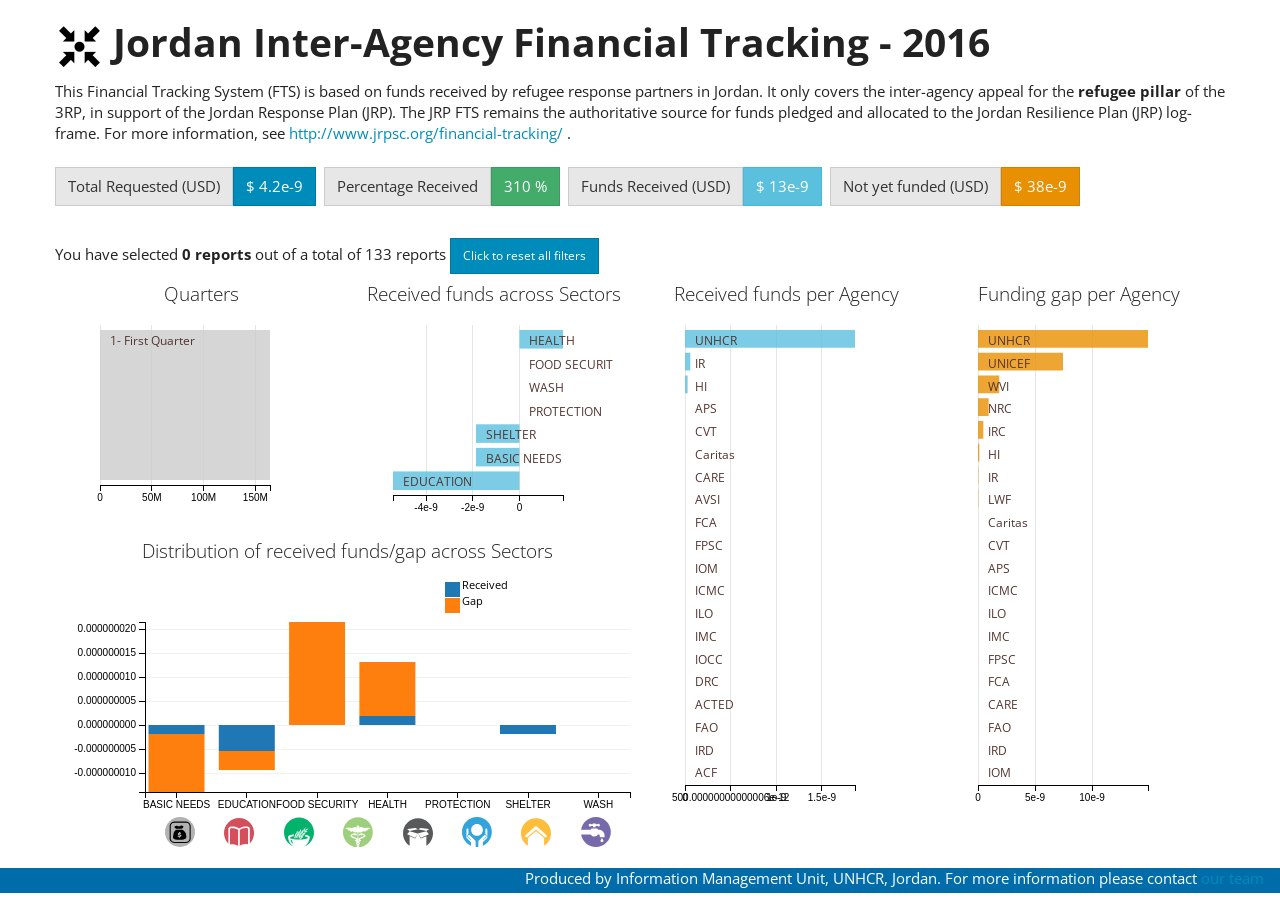
<file: index.html>
<!DOCTYPE html>
<html lang='en'>
<head>
<meta charset='utf-8'>
<meta content='width=device-width, initial-scale=1.0, minimum-scale=1.0, maximum-scale=1.0' name='viewport'>
<meta property="og:title" content="RRP6 FINANCIAL TRACKING -JORDAN - 2016"/>
<meta property="og:type" content="article"/>
<meta property="og:site_name" content="RRP6 FINANCIAL TRACKING -JORDAN - 2016"/>
<meta property="og:description" content="RRP6 FINANCIAL TRACKING -JORDAN - 2016"/>
    <title>Jordan Inter-Agency Financial Tracking - 2016 </title>
    <meta name="viewport" content="width=device-width, initial-scale=1.0">
    <!-- Bootstrap -->
    <link rel="stylesheet" href="css/bootstrap.min.css" media="screen">


    <link rel="stylesheet" href="css/bootswatch.min.css">
    <link rel="stylesheet" href="css/font-humanitarian.css">

    <link rel="stylesheet" type="text/css" href="css/dc.css"/>

    <link rel="stylesheet" type="text/css" href="css/dashboard.css"/>
    <!---->
    <!-- Add IntroJs styles and JS -->
    <link rel="stylesheet" type="text/css" href="css/introjs.min.css" >
    <script type="text/javascript" src="js/intro.min.js"></script>
    <script src="js/jquery.js"></script>
    <!-- map the data to the GeoJSON object -->
    <script src="js/data-jo.js"></script>
    <link href="http://www.unhcr.org/favicon.ico" rel="icon" type="image/x-icon">
    <!-- hide and display Disclaimer -->
    <script>
        function show(shown, hidden) {
          document.getElementById(shown).style.display='block';
          document.getElementById(hidden).style.display='none';
          return false;
        }
    </script>
  </head>

  <body>
    <div class ="col-sm-4 col-md-offset4" id="loading">
        <small>This webpage does not work on IE8 or older... Upgrade your browser if needed</a></a></small>
    </div>
    <div class="container" id="dashboard">
	
        <div class="socialmedia" data-step="13" data-intro="Share!!" data-position="left">
            <table>
              <tbody><tr>
                <!--<td valign="middle"><a href="fts2014.html" target="_blank">Financial Tracking 2016</a></td> -->
            </tr>
            </tbody></table>
        </div>
        <div class="row" >
             <h1>
               <a href="http://data.unhcr.org/jordan"><img src="images/coordination.png" style="height: 48px; width: 48px"></a>
               <strong>Jordan Inter-Agency Financial Tracking - 2016</strong>
            </h1>
                This Financial Tracking System (FTS) is based on funds received by refugee response partners in Jordan. It only covers the inter-agency appeal for the <b>refugee pillar</b> of the 3RP, in support of the Jordan Response Plan (JRP). The JRP FTS remains the authoritative source for funds pledged and allocated to the Jordan Resilience Plan (JRP) log-frame.
                For more information, see <a href="http://www.jrpsc.org/financial-tracking/" target="_blank">  http://www.jrpsc.org/financial-tracking/ </a>.

            <h2>
            <a class="btn btn-default">Total Requested (USD) <a  class="btn btn-primary">$ <span id="totalrequired" class="number-display"></span></a></a>
            <a class="btn btn-default">Percentage Received <a  class="btn btn btn-success"><span id="totalPreceived" class="number-display"> </span> %</a></a>			
            <a class="btn btn-default">Funds Received (USD) <a  class="btn btn-info">$ <span id="totalreceived" class="number-display"></span></a></a>
            <a class="btn btn-default">Not yet funded (USD) <a  class="btn btn-warning">$ <span id="totalgap" class="number-display"></span></a></a>
           <!--
           <a class="btn btn-default">Gap <a  class="btn btn-danger">% <span id="totalpercentage" class="number-display"></span></a></a>
           -->
            </h2>
            <br>
            <div id="count-info" >
                 You have selected <strong><span class="filter-count "></span> reports</strong> out of a total of <span class="total-count "></span> reports
                 <a class="btn btn-primary btn-sm" href="javascript:dc.filterAll();quarter_chart.filter('0- Overall');dc.redrawAll();">Click to reset all filters</a>
            </div>

       </div>
       <div class="row">
            <div class="col-md-6">
              <div class="row">

                <div class="col-xs-6" data-step="1" data-intro="Click on this pie chart to filter by sector." data-position='right'>

                <div id="quarter"> <center> <h4>Quarters</h4> </center></div>
                </div>
                <div id="sector" class="col-xs-6" data-step="1" data-intro="Click on this pie chart to filter by sector." data-position='right'>
                  <center> <h4>Received funds across Sectors</h4> </center>
                </div>
              </div>
              <div class="row">
                <div id="gapReceived" class="col-xs-12" data-step="1" data-intro="Click on this pie chart to filter by sector." data-position='right'>
                  <center> <h4>Distribution of received funds/gap across Sectors</h4> </center>
                </div>
              </div>

              <div class="row">
                <center>
                   <table width=100% cellspacing=1 cellpadding=1>
                        <tr>
                            <td width=110px>&nbsp;</td>
                            <td></td>
                            <td><img src="images/cash.svg" alt="Cash" height="30px" width="30px"></td>
                            <td><img src="images/education.svg" alt="Education" height="30px" width="30px"></td>
                            <td><img src="images/foodsecurity.svg" alt="Food Security" height="30px" width="30px"></td>
                            <td><img src="images/health.svg" alt="Health" height="30px" width="30px"></td>
                            <td><img src="images/nfi.svg" alt="Health" height="30px" width="30px"></td>							
                            <td><img src="images/protection.svg" alt="Protection" height="30px" width="30px"></td>
                            <td><img src="images/shelter.svg" alt="Shelter" height="30px" width="30px"></td>
                            <td><img src="images/wash.svg" alt="WASH" height="30px" width="30px"></td>
                            <td></td>
                        </tr>
                    </table>
                </center> 
                <br>
              </div>

            </div>
            <div class="col-md-6">
              <div class="row">
                <div id="partner" class="col-xs-6" data-step="1" data-intro="Click on this pie chart to filter by sector." data-position='right'>
                  <center> <h4>Received funds per Agency</h4> </center>
                </div>
                <div id="partnergap" class="col-xs-6" data-step="1" data-intro="Click on this pie chart to filter by sector." data-position='right'>
                  <center> <h4>Funding gap per Agency</h4> </center>
                </div>
              </div>
            </div>
       </div>
    </div>
     <div width="100%" style="background:#006CA9; height:25px" align=right>
        <span  class="demoTableRow"><font color="#FFFFFF">
            Produced by Information Management Unit, UNHCR, Jordan. For more information please contact <a href="http://data.unhcr.org/jordan/team.html" target="_blank" >our team</a> </font>
         </span> &nbsp;&nbsp;&nbsp;
    </div>

    <script type="text/javascript" src="js/d3_002.js"></script>
    <script type="text/javascript" src="js/crossfilter.js"></script>
    <script type="text/javascript" src="js/dc.js"></script>
    <script type="text/javascript" src="js/d3.tip.min.js"></script>
    <script type="text/javascript" src="js/d3num.js"></script>	
    <script>

        $('#dashboard').hide();
      //  var gap_chart = dc.pieChart("#gap");
        var sector_chart = dc.rowChart("#sector");
        var quarter_chart = dc.rowChart("#quarter");
        var partner_chart = dc.rowChart("#partner");
        var partnergap_chart = dc.rowChart("#partnergap");
        var gapReceived_chart = dc.barChart("#gapReceived");
		var tot = 8757315;

        d3.csv("data/ftsnew.csv", function(csv_data){
            var numberFormat = d3.format(".3s");
            var cf = crossfilter(csv_data);
			var all = cf.groupAll();
            // Implement bookmarking chart filters status --> Thanks to https://github.com/franckalbinet
            // Serializing filters values in URL
            function getFiltersValues() {
                var filters = [
                //    { name: 'gap', value: gap_chart.filters()},
                    { name: 'sector', value: sector_chart.filters()},
                    { name: 'quarter', value: quarter_chart.filters()},
                    { name: 'partner', value: partner_chart.filters()},
                    { name: 'partnergap', value: partnergap_chart.filters()}
                    ];

                var recursiveEncoded = $.param( filters );
                location.hash = recursiveEncoded;
            }
            // Init chart filters
            function initFilters() {
                // Get hash values
                var parseHash = /^#sector=([A-Za-z0-9,_\-\/\s]*)&status=([A-Za-z0-9,_\-\/\s]*)&org=([A-Za-z0-9,_\-\/\s]*)&map=([A-Za-z0-9,_\-\/\s]*)$/;
                var parsed = parseHash.exec(decodeURIComponent(location.hash));
                function filter(chart, rank) {  // for instance chart = sector_chart and rank in URL hash = 1
                    // sector chart
                    if (parsed[rank] == "") {
                        chart.filter(null);
                    }
                    else {
                        var filterValues = parsed[rank].split(",");
                        for (var i = 0; i < filterValues.length; i++ ) {
                            chart.filter(filterValues[i]);
                        }
                    }
                }
                if (parsed) {
                    filter(sector_chart, 1);
                    filter(quarter_chart, 2);
                    filter(partner_chart, 3);
                    filter(partnergap_chart, 4);
                //    filter(gap_chart, 5);

                }
            }

		
			
            // tooltips for row chart
            var rowTip = d3.tip()
                  .attr('class', 'd3-tip')
                  .offset([-10, 0])
                  .html(function (d) { return "<span style='color: #f0027f'>" +  d.key + "</span> : "  + numberFormat(d.value) + " USD"; });

            // tooltips for pie chart
            var pieTip = d3.tip()
                  .attr('class', 'd3-tip')
                  .offset([-10, 0])
                  .html(function (d) { return "<span style='color: #f0027f'>" +  d.data.key + "</span> : "  + numberFormat(d.value) + " USD"; });

            // tooltips for bar chart
            var barTip = d3.tip()
                  .attr('class', 'd3-tip')
                  .offset([-10, 0])
                  .html(function (d) { return "<span style='color: #f0027f'>" + d.data.key + "</span> : " + numberFormat(d.y) + " USD";});


            cf.quarter = cf.dimension(function(d) { return d.Quarter; });
            var quarterByTotal = cf.quarter.group().reduceSum(function (d) { return d.Receive; });
            var quarter = cf.quarter.group();
            quarter_chart.width(250).height(200)
                .dimension(cf.quarter)
                .group(quarterByTotal)
                .elasticX(true)
                .on("filtered", getFiltersValues)
                //.data(function(group) { return group.top(5); })
                .colors(['#5bc0de'])
                .colorDomain([0,0])
                .colorAccessor(function(d, i){return 1;})
/*				.ordering(function(d) {
					if(d.key == "0- Yearly") return 0;
					else if(d.key == "1- First Quarter") return 1;
					else if(d.key == "2- Second Quarter") return 2;
					else if(d.key == "3- Third Quarter") return 3;
					else if(d.key == "4- Fourth Quarter") return 4;
					})*/
                .xAxis().ticks(4).tickFormat(d3.format("s"));
			
				
				quarter_chart.renderlet(function(chart) {
				

				
				  chart.selectAll('rect').on("click", function(d) {
			  
					if (d.key == "1- First Quarter")
					{
					quarter_chart.filterAll();
					quarter_chart.filter("1- First Quarter");
					dc.redrawAll();					
					dc.renderAll();
					}
					else if (d.key == "0- Overall")
					{
					quarter_chart.filterAll();					
					quarter_chart.filter("0- Overall");
					dc.redrawAll();										
					dc.renderAll();
					}					
					else if (d.key == "2- Second Quarter")
					{
					quarter_chart.filterAll();					
					quarter_chart.filter("2- Second Quarter");
					dc.redrawAll();										
					dc.renderAll();
					}
					else if (d.key == "3- Third Quarter")
					{
					quarter_chart.filterAll();					
					quarter_chart.filter("3- Third Quarter");
					dc.redrawAll();										
					dc.renderAll();
					}
					else if (d.key == "4- Fourth Quarter")
					{
					quarter_chart.filterAll();					
					quarter_chart.filter("4- Fourth Quarter");
					dc.redrawAll();										
					dc.renderAll();
					}			
					
						d3.selectAll("g.row").call(rowTip);
						d3.selectAll("g.row").on('mouseover', rowTip.show).on('mouseout', rowTip.hide);
						var stackChart = 'div#gapReceived.dc-chart rect';
						d3.selectAll(stackChart).call(barTip);
						d3.selectAll(stackChart).on('mouseover', barTip.show).on('mouseout', barTip.hide);						
					
				  });
				  	chart.selectAll('text').on("click", function(d) {
					if (d.key == "0- Overall")
					{
					quarter_chart.filterAll();					
					quarter_chart.filter("0- Overall");
					dc.redrawAll();										
					dc.renderAll();
					}						
					else if (d.key == "1- First Quarter")
					{
					quarter_chart.filterAll();
					quarter_chart.filter("1- First Quarter");
					dc.redrawAll();										
					dc.renderAll();
					}
					else if (d.key == "2- Second Quarter")
					{
					quarter_chart.filterAll();					
					quarter_chart.filter("2- Second Quarter");
					dc.redrawAll();										
					dc.renderAll();
					}
					else if (d.key == "3- Third Quarter")
					{
					quarter_chart.filterAll();					
					quarter_chart.filter("3- Third Quarter");
					dc.redrawAll();										
					dc.renderAll();
					}
					else if (d.key == "4- Fourth Quarter")
					{
					quarter_chart.filterAll();					
					quarter_chart.filter("4- Fourth Quarter");
					dc.redrawAll();										
					dc.renderAll();
					}	
						d3.selectAll("g.row").call(rowTip);
						d3.selectAll("g.row").on('mouseover', rowTip.show).on('mouseout', rowTip.hide);
						var stackChart = 'div#gapReceived.dc-chart rect';
						d3.selectAll(stackChart).call(barTip);
						d3.selectAll(stackChart).on('mouseover', barTip.show).on('mouseout', barTip.hide);                                    
					
				  });
				});				


            cf.sector = cf.dimension(function(d) { return d.Sector; });
            var sectorByTotal = cf.sector.group().reduceSum(function (d) { return d.Receive; });
            var sector = cf.sector.group();
            sector_chart.width(250).height(210)
                .dimension(cf.sector)
                .group(sectorByTotal)
                .elasticX(true)
                .on("filtered", getFiltersValues)
                .data(function(group) { return group.top(10); })
                .colors(['#5bc0de'])
                .colorDomain([0,0])
                .colorAccessor(function(d, i){return 1;})
                .xAxis().ticks(4).tickFormat(d3.format("s"));

			

				


            cf.partner = cf.dimension(function(d) { return d.Partner; });
            var partnerByTotal = cf.partner.group().reduceSum(function (d) { return d.Receive; });
            var partner = cf.partner.group();
            partner_chart.width(250).height(500)
                .dimension(cf.partner)
                .group(partnerByTotal)
                .elasticX(true)
                .on("filtered", getFiltersValues)
                .data(function(group) { return group.top(20); })
                .colors(['#5bc0de'])
                .colorDomain([0,0])
                .colorAccessor(function(d, i){return 1;})
                .xAxis().ticks(4).tickFormat(d3.format("s"));

            cf.partnergap = cf.dimension(function(d) { return d.Partner; });
            var partnergapByTotal = cf.partnergap.group().reduceSum(function (d) { return (d.Required - d.NewReceived); });
            var partnergap = cf.partnergap.group();
            partnergap_chart.width(250).height(500)
                .dimension(cf.partnergap)
                .group(partnergapByTotal)
                .elasticX(true)
                .on("filtered", getFiltersValues)
                .data(function(group) { return group.top(20); })
                .colors(['#e99002'])
                .colorDomain([0,0])
                .colorAccessor(function(d, i){return 1;})
                .xAxis().ticks(4).tickFormat(d3.format("s"));


            cf.sectorGroup = cf.dimension(function(d) { return d.Sector; });
            cf.gapReceived = cf.dimension(function(d) { return d.Receive; });
            var gapByTotal = cf.sectorGroup.group().reduceSum(function (d) { return (d.Required - d.NewReceived); });
            var receiveByTotal = cf.sectorGroup.group().reduceSum(function (d) { return d.NewReceived; });
            var sectors = ["CASH","EDUCATION","FOOD SECURITY","HEALTH","NFI","PROTECTION","SHELTER","WASH"];
            var gapReceived = cf.gapReceived.group();
            var sectorGroup = cf.sectorGroup.group();
            /* when any bar is clicked, recolor the chart */
            var colorRenderlet = function (_chart) {
                _chart.selectAll("rect.bar")
                        .on("click", function (d) {
                            function setAttr(selection, keyName) {
                                selection.style("fill", function (d) {
                                    if (d[keyName] == "Received") return "#5bc0de";
                                    else if (d[keyName] == "Gap") return "#e99002";
                                });
                            };
                            setAttr(_chart.selectAll("g.stack").selectAll("rect.bar"), "layer")
                            setAttr(_chart.selectAll("g.dc-legend-item").selectAll("rect"), "name")
                        });
            };            
            gapReceived_chart.width(580).height(240)
                .margins({top: 50, right: 20, left: 75, bottom: 20})
                .dimension(sectorGroup)
                .group(receiveByTotal,"Received")
                .stack(gapByTotal,"Gap")
                .x(d3.scale.ordinal().domain(sectorGroup))
                .xUnits(dc.units.ordinal)
                .renderHorizontalGridLines(true)
                .barPadding(0.2)
                .outerPadding(0.05)
                .elasticY(true)
                .brushOn(false)
                .renderlet(colorRenderlet)
                .legend(dc.legend().x(375).y(10).itemHeight(15).gap(1));

            dc.dataCount("#count-info")
                .dimension(cf)
                .group(all);

            var byRequired = cf.dimension(function(d) { return d.Required; });
            var byRequiredGroup = byRequired.groupAll().reduceSum(function (d) { return d.Required; });
            dc.numberDisplay("#totalrequired")
                   .valueAccessor(function(d){ tot = +d ; return +d})
                    .group(byRequiredGroup);

            var byReceived = cf.dimension(function(d) { return d.Receive; });
            var byReceivedGroup = byReceived.groupAll().reduceSum(function (d) { return d.Receive; });
            dc.numberDisplay("#totalreceived")
                   .valueAccessor(function(d){return +d})
                    .group(byReceivedGroup);

			
            dc.numberDisplay("#totalPreceived")
                   .valueAccessor(function(d){return +d / (tot/100) })
                    .group(byReceivedGroup);

			

            var byGap = cf.dimension(function(d) { return d.Gap; });
            var byGapGroup = byGap.groupAll().reduceSum(function (d) { return d.Required - d.NewReceived; });
            dc.numberDisplay("#totalgap")
                   .valueAccessor(function(d){return +d})
                    .group(byGapGroup);

          // var byPercentage = cf.dimension(function(d) { return d.Percentage; });
          // var byPercentageGroup = byPercentage.groupAll().reduceSum(function (d) { return d.Percentage; });
            var byPercentage = cf.dimension(function (d) { return (d.Gap / d.Required);});
            var byPercentageGroup = byPercentage.groupAll().reduceSum(function (d) { return (d.Gap / d.Required);});
            dc.numberDisplay("#totalpercentage")
                   .valueAccessor(function(d){return +d})
                    .group(byPercentageGroup);


            $('#loading').hide();
            $('#dashboard').show();
            dc.renderAll();
			
					quarter_chart.filterAll();					
					quarter_chart.filter("0- Overall");
					dc.redrawAll();										
					dc.renderAll();
					
            /* Customised infobox */
            d3.selectAll("g.row").call(rowTip);
            d3.selectAll("g.row").on('mouseover', rowTip.show).on('mouseout', rowTip.hide);

            var stackChart = 'div#gapReceived.dc-chart rect';
            d3.selectAll(stackChart).call(barTip);
            d3.selectAll(stackChart).on('mouseover', barTip.show).on('mouseout', barTip.hide);

            }
            );

    </script>
    <script src="js/bootstrap.js"></script>

      <!-- Piwik -->
        <script type="text/javascript">
        var pkBaseURL = (("https:" == document.location.protocol) ? "https://data.unhcr.org/piwik/" : "http://data.unhcr.org/piwik/");
        document.write(unescape("%3Cscript src='" + pkBaseURL + "piwik.js' type='text/javascript'%3E%3C/script%3E"));
        </script><script type="text/javascript">
        try {
        var piwikTracker = Piwik.getTracker(pkBaseURL + "piwik.php", 14);
        piwikTracker.trackPageView();
        piwikTracker.enableLinkTracking();
        } catch( err ) {}
        </script><noscript><p><img src="http://data.unhcr.org/piwik/piwik.php?idsite=14" style="border:0" alt="" /></p></noscript>
      <!-- End Piwik Tracking Code -->


  </body>
</html>
</file>
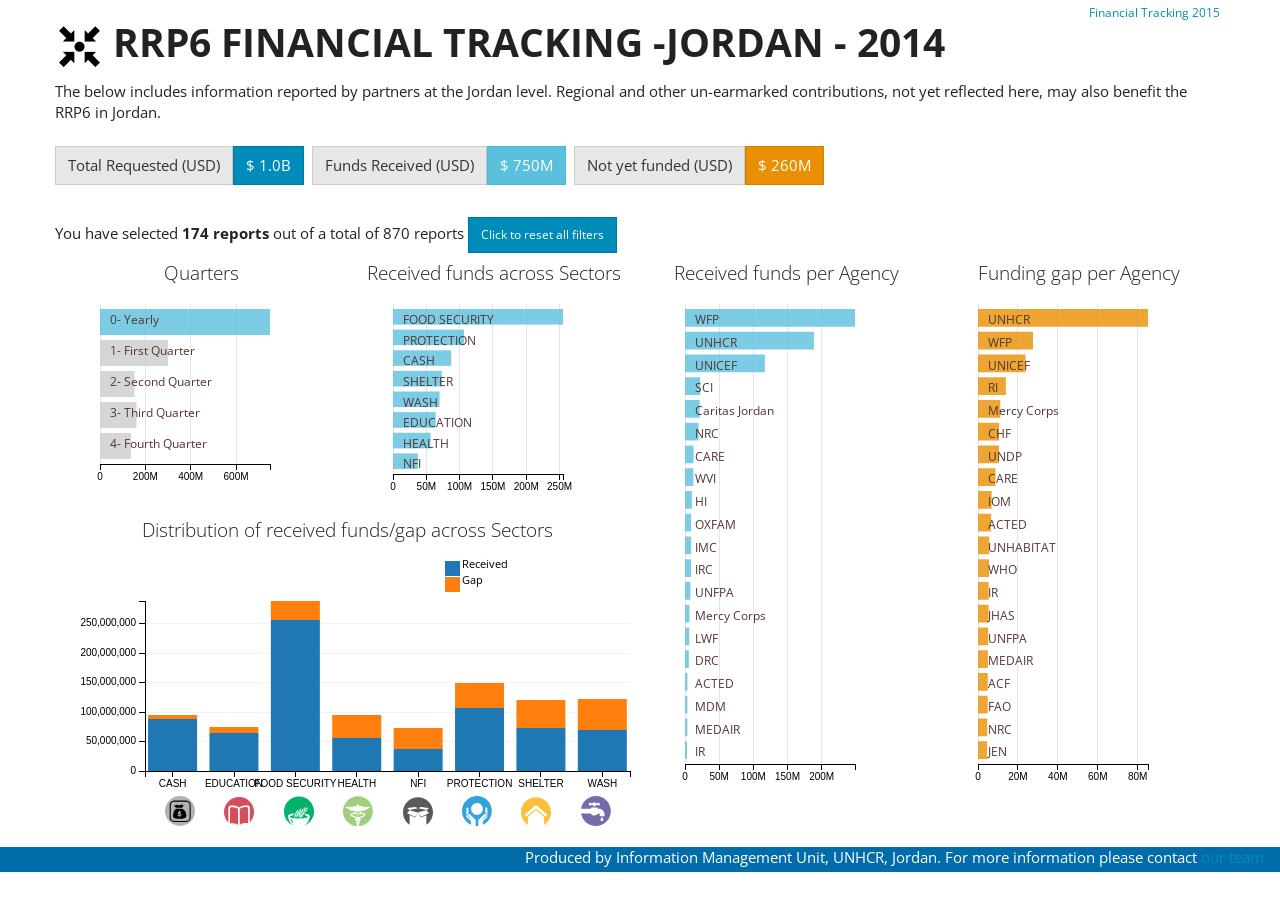
<file: fts2014.html>
<!DOCTYPE html>
<html lang='en'>
<head>
<meta charset='utf-8'>
<meta content='width=device-width, initial-scale=1.0, minimum-scale=1.0, maximum-scale=1.0' name='viewport'>
<meta property="og:title" content="RRP6 FINANCIAL TRACKING -JORDAN - 2014"/>
<meta property="og:type" content="article"/>
<meta property="og:site_name" content="RRP6 FINANCIAL TRACKING -JORDAN - 2014"/>
<meta property="og:description" content="RRP6 FINANCIAL TRACKING -JORDAN - 2014"/>
    <title>RRP6 FINANCIAL TRACKING -JORDAN - 2014 </title>
    <meta name="viewport" content="width=device-width, initial-scale=1.0">
    <!-- Bootstrap -->
    <link rel="stylesheet" href="css/bootstrap.min.css" media="screen">

    <link rel="stylesheet" href="css/bootswatch.min.css">
    <link rel="stylesheet" href="css/font-humanitarian.css">

    <link rel="stylesheet" type="text/css" href="css/dc.css"/>

    <link rel="stylesheet" type="text/css" href="css/dashboard.css"/>
    <!---->
    <!-- Add IntroJs styles and JS -->
    <link rel="stylesheet" type="text/css" href="css/introjs.min.css" >
    <script type="text/javascript" src="js/intro.min.js"></script>
    <script src="js/jquery.js"></script>
    <!-- map the data to the GeoJSON object -->
    <script src="js/data-jo.js"></script>
    <link href="http://www.unhcr.org/favicon.ico" rel="icon" type="image/x-icon">
    <!-- hide and display Disclaimer -->
    <script>
        function show(shown, hidden) {
          document.getElementById(shown).style.display='block';
          document.getElementById(hidden).style.display='none';
          return false;
        }
    </script>
  </head>

  <body>
    <div class ="col-sm-4 col-md-offset4" id="loading">
        <small>This webpage does not work on IE8 or older... Upgrade your browser if needed</a></a></small>
    </div>
    <div class="container" id="dashboard">
	
        <div class="socialmedia" data-step="13" data-intro="Share!!" data-position="left">
            <table>
              <tbody><tr>
                <td valign="middle"><a href="index.html" target="_blank">Financial Tracking 2015</a></td>
            </tr>
            </tbody></table>
        </div>
        <div class="row" >
            <h1>
               <a href="http://data.unhcr.org/jordan"><img src="images/coordination.png" style="height: 48px; width: 48px"></a>
               <strong>RRP6 FINANCIAL TRACKING -JORDAN - 2014</strong>
            </h1>
 The below includes information reported by partners at the Jordan level. Regional and other un-earmarked contributions, not yet reflected here, may also benefit the RRP6 in Jordan.<br>
            <h2>
            <a class="btn btn-default">Total Requested (USD) <a  class="btn btn-primary">$ <span id="totalrequired" class="number-display"></span></a></a>
            <a class="btn btn-default">Funds Received (USD) <a  class="btn btn-info">$ <span id="totalreceived" class="number-display"></span></a></a>
            <a class="btn btn-default">Not yet funded (USD) <a  class="btn btn-warning">$ <span id="totalgap" class="number-display"></span></a></a>
           <!--
           <a class="btn btn-default">Gap <a  class="btn btn-danger">% <span id="totalpercentage" class="number-display"></span></a></a>
           -->
            </h2>
            <br>
            <div id="count-info" >
                 You have selected <strong><span class="filter-count "></span> reports</strong> out of a total of <span class="total-count "></span> reports
                 <a class="btn btn-primary btn-sm" href="javascript:dc.filterAll();quarter_chart.filter('0- Yearly');dc.redrawAll();">Click to reset all filters</a>
            </div>

       </div>
       <div class="row">
            <div class="col-md-6">
              <div class="row">

                <div class="col-xs-6" data-step="1" data-intro="Click on this pie chart to filter by sector." data-position='right'>

                <div id="quarter"> <center> <h4>Quarters</h4> </center></div>
                </div>
                <div id="sector" class="col-xs-6" data-step="1" data-intro="Click on this pie chart to filter by sector." data-position='right'>
                  <center> <h4>Received funds across Sectors</h4> </center>
                </div>
              </div>
              <div class="row">
                <div id="gapReceived" class="col-xs-12" data-step="1" data-intro="Click on this pie chart to filter by sector." data-position='right'>
                  <center> <h4>Distribution of received funds/gap across Sectors</h4> </center>
                </div>
              </div>

              <div class="row">
                <center>
                   <table width=100% cellspacing=1 cellpadding=1>
                        <tr>
                            <td width=110px>&nbsp;</td>
                            <td></td>
                            <td><img src="images/cash.svg" alt="Cash" height="30px" width="30px"></td>
                            <td><img src="images/education.svg" alt="Education" height="30px" width="30px"></td>
                            <td><img src="images/foodsecurity.svg" alt="Food Security" height="30px" width="30px"></td>
                            <td><img src="images/health.svg" alt="Health" height="30px" width="30px"></td>
                            <td><img src="images/nfi.svg" alt="Health" height="30px" width="30px"></td>							
                            <td><img src="images/protection.svg" alt="Protection" height="30px" width="30px"></td>
                            <td><img src="images/shelter.svg" alt="Shelter" height="30px" width="30px"></td>
                            <td><img src="images/wash.svg" alt="WASH" height="30px" width="30px"></td>
                            <td></td>
                        </tr>
                    </table>
                </center> 
                <br>
              </div>

            </div>
            <div class="col-md-6">
              <div class="row">
                <div id="partner" class="col-xs-6" data-step="1" data-intro="Click on this pie chart to filter by sector." data-position='right'>
                  <center> <h4>Received funds per Agency</h4> </center>
                </div>
                <div id="partnergap" class="col-xs-6" data-step="1" data-intro="Click on this pie chart to filter by sector." data-position='right'>
                  <center> <h4>Funding gap per Agency</h4> </center>
                </div>
              </div>
            </div>
       </div>
    </div>
     <div width="100%" style="background:#006CA9; height:25px" align=right>
        <span  class="demoTableRow"><font color="#FFFFFF">
            Produced by Information Management Unit, UNHCR, Jordan. For more information please contact <a href="http://data.unhcr.org/jordan/team.html" target="_blank" >our team</a> </font>
         </span> &nbsp;&nbsp;&nbsp;
    </div>

    <script type="text/javascript" src="js/d3_002.js"></script>
    <script type="text/javascript" src="js/crossfilter.js"></script>
    <script type="text/javascript" src="js/dc.js"></script>
    <script type="text/javascript" src="js/d3.tip.min.js"></script>
    <script type="text/javascript" src="js/d3num.js"></script>	
    <script>

        $('#dashboard').hide();
      //  var gap_chart = dc.pieChart("#gap");
        var sector_chart = dc.rowChart("#sector");
        var quarter_chart = dc.rowChart("#quarter");
        var partner_chart = dc.rowChart("#partner");
        var partnergap_chart = dc.rowChart("#partnergap");
        var gapReceived_chart = dc.barChart("#gapReceived");


        d3.csv("data/fts2014.csv", function(csv_data){
            var numberFormat = d3.format(".3s");
            var cf = crossfilter(csv_data);
			var all = cf.groupAll();
            // Implement bookmarking chart filters status --> Thanks to https://github.com/franckalbinet
            // Serializing filters values in URL
            function getFiltersValues() {
                var filters = [
                //    { name: 'gap', value: gap_chart.filters()},
                    { name: 'sector', value: sector_chart.filters()},
                    { name: 'quarter', value: quarter_chart.filters()},
                    { name: 'partner', value: partner_chart.filters()},
                    { name: 'partner', value: partnergap_chart.filters()}
                    ];

                var recursiveEncoded = $.param( filters );
                location.hash = recursiveEncoded;
            }
            // Init chart filters
            function initFilters() {
                // Get hash values
                var parseHash = /^#sector=([A-Za-z0-9,_\-\/\s]*)&status=([A-Za-z0-9,_\-\/\s]*)&org=([A-Za-z0-9,_\-\/\s]*)&map=([A-Za-z0-9,_\-\/\s]*)$/;
                var parsed = parseHash.exec(decodeURIComponent(location.hash));
                function filter(chart, rank) {  // for instance chart = sector_chart and rank in URL hash = 1
                    // sector chart
                    if (parsed[rank] == "") {
                        chart.filter(null);
                    }
                    else {
                        var filterValues = parsed[rank].split(",");
                        for (var i = 0; i < filterValues.length; i++ ) {
                            chart.filter(filterValues[i]);
                        }
                    }
                }
                if (parsed) {
                    filter(sector_chart, 1);
                    filter(quarter_chart, 2);
                    filter(partner_chart, 3);
                    filter(partnergap_chart, 4);
                //    filter(gap_chart, 5);

                }
            }

		
			
            // tooltips for row chart
            var rowTip = d3.tip()
                  .attr('class', 'd3-tip')
                  .offset([-10, 0])
                  .html(function (d) { return "<span style='color: #f0027f'>" +  d.key + "</span> : "  + numberFormat(d.value) + " USD"; });

            // tooltips for pie chart
            var pieTip = d3.tip()
                  .attr('class', 'd3-tip')
                  .offset([-10, 0])
                  .html(function (d) { return "<span style='color: #f0027f'>" +  d.data.key + "</span> : "  + numberFormat(d.value) + " USD"; });

            // tooltips for bar chart
            var barTip = d3.tip()
                  .attr('class', 'd3-tip')
                  .offset([-10, 0])
                  .html(function (d) { return "<span style='color: #f0027f'>" + d.data.key + "</span> : " + numberFormat(d.y) + " USD";});


            cf.quarter = cf.dimension(function(d) { return d.Quarter; });
            var quarterByTotal = cf.quarter.group().reduceSum(function (d) { return d.Receive; });
            var quarter = cf.quarter.group();
            quarter_chart.width(250).height(200)
                .dimension(cf.quarter)
                .group(quarterByTotal)
                .elasticX(true)
                .on("filtered", getFiltersValues)
                //.data(function(group) { return group.top(5); })
                .colors(['#5bc0de'])
                .colorDomain([0,0])
                .colorAccessor(function(d, i){return 1;})
/*				.ordering(function(d) {
					if(d.key == "0- Yearly") return 0;
					else if(d.key == "1- First Quarter") return 1;
					else if(d.key == "2- Second Quarter") return 2;
					else if(d.key == "3- Third Quarter") return 3;
					else if(d.key == "4- Fourth Quarter") return 4;
					})*/
                .xAxis().ticks(4).tickFormat(d3.format("s"));
			
				
				quarter_chart.renderlet(function(chart) {
				

				
				  chart.selectAll('rect').on("click", function(d) {
				  
				  
					if (d.key == "1- First Quarter")
					{
					quarter_chart.filterAll();
					quarter_chart.filter("1- First Quarter");
					dc.redrawAll();					
					dc.renderAll();
					}
					else if (d.key == "0- Yearly")
					{
					quarter_chart.filterAll();					
					quarter_chart.filter("0- Yearly");
					dc.redrawAll();										
					dc.renderAll();
					}					
					else if (d.key == "2- Second Quarter")
					{
					quarter_chart.filterAll();					
					quarter_chart.filter("2- Second Quarter");
					dc.redrawAll();										
					dc.renderAll();
					}
					else if (d.key == "3- Third Quarter")
					{
					quarter_chart.filterAll();					
					quarter_chart.filter("3- Third Quarter");
					dc.redrawAll();										
					dc.renderAll();
					}
					else if (d.key == "4- Fourth Quarter")
					{
					quarter_chart.filterAll();					
					quarter_chart.filter("4- Fourth Quarter");
					dc.redrawAll();										
					dc.renderAll();
					}			
					
						d3.selectAll("g.row").call(rowTip);
						d3.selectAll("g.row").on('mouseover', rowTip.show).on('mouseout', rowTip.hide);
						var stackChart = 'div#gapReceived.dc-chart rect';
						d3.selectAll(stackChart).call(barTip);
						d3.selectAll(stackChart).on('mouseover', barTip.show).on('mouseout', barTip.hide);						
					
				  });
				  	chart.selectAll('text').on("click", function(d) {
					if (d.key == "0- Yearly")
					{
					quarter_chart.filterAll();					
					quarter_chart.filter("0- Yearly");
					dc.redrawAll();										
					dc.renderAll();
					}						
					else if (d.key == "1- First Quarter")
					{
					quarter_chart.filterAll();
					quarter_chart.filter("1- First Quarter");
					dc.redrawAll();										
					dc.renderAll();
					}
					else if (d.key == "2- Second Quarter")
					{
					quarter_chart.filterAll();					
					quarter_chart.filter("2- Second Quarter");
					dc.redrawAll();										
					dc.renderAll();
					}
					else if (d.key == "3- Third Quarter")
					{
					quarter_chart.filterAll();					
					quarter_chart.filter("3- Third Quarter");
					dc.redrawAll();										
					dc.renderAll();
					}
					else if (d.key == "4- Fourth Quarter")
					{
					quarter_chart.filterAll();					
					quarter_chart.filter("4- Fourth Quarter");
					dc.redrawAll();										
					dc.renderAll();
					}	
						d3.selectAll("g.row").call(rowTip);
						d3.selectAll("g.row").on('mouseover', rowTip.show).on('mouseout', rowTip.hide);
						var stackChart = 'div#gapReceived.dc-chart rect';
						d3.selectAll(stackChart).call(barTip);
						d3.selectAll(stackChart).on('mouseover', barTip.show).on('mouseout', barTip.hide);                                    
					
				  });
				});				


            cf.sector = cf.dimension(function(d) { return d.Sector; });
            var sectorByTotal = cf.sector.group().reduceSum(function (d) { return d.Receive; });
            var sector = cf.sector.group();
            sector_chart.width(250).height(210)
                .dimension(cf.sector)
                .group(sectorByTotal)
                .elasticX(true)
                .on("filtered", getFiltersValues)
                .data(function(group) { return group.top(10); })
                .colors(['#5bc0de'])
                .colorDomain([0,0])
                .colorAccessor(function(d, i){return 1;})
                .xAxis().ticks(4).tickFormat(d3.format("s"));


            cf.partner = cf.dimension(function(d) { return d.Partner; });
            var partnerByTotal = cf.partner.group().reduceSum(function (d) { return d.Receive; });
            var partner = cf.partner.group();
            partner_chart.width(250).height(500)
                .dimension(cf.partner)
                .group(partnerByTotal)
                .elasticX(true)
                .on("filtered", getFiltersValues)
                .data(function(group) { return group.top(20); })
                .colors(['#5bc0de'])
                .colorDomain([0,0])
                .colorAccessor(function(d, i){return 1;})
                .xAxis().ticks(4).tickFormat(d3.format("s"));

            cf.partnergap = cf.dimension(function(d) { return d.Partner; });
            var partnergapByTotal = cf.partnergap.group().reduceSum(function (d) { return (d.Required - d.NewReceived); });
            var partnergap = cf.partnergap.group();
            partnergap_chart.width(250).height(500)
                .dimension(cf.partnergap)
                .group(partnergapByTotal)
                .elasticX(true)
                .on("filtered", getFiltersValues)
                .data(function(group) { return group.top(20); })
                .colors(['#e99002'])
                .colorDomain([0,0])
                .colorAccessor(function(d, i){return 1;})
                .xAxis().ticks(4).tickFormat(d3.format("s"));


            cf.sectorGroup = cf.dimension(function(d) { return d.Sector; });
            cf.gapReceived = cf.dimension(function(d) { return d.Receive; });
            var gapByTotal = cf.sectorGroup.group().reduceSum(function (d) { return (d.Required - d.NewReceived); });
            var receiveByTotal = cf.sectorGroup.group().reduceSum(function (d) { return d.NewReceived; });
            var sectors = ["CASH","EDUCATION","FOOD SECURITY","HEALTH","NFI","PROTECTION","SHELTER","WASH"];
            var gapReceived = cf.gapReceived.group();
            var sectorGroup = cf.sectorGroup.group();
            /* when any bar is clicked, recolor the chart */
            var colorRenderlet = function (_chart) {
                _chart.selectAll("rect.bar")
                        .on("click", function (d) {
                            function setAttr(selection, keyName) {
                                selection.style("fill", function (d) {
                                    if (d[keyName] == "Received") return "#5bc0de";
                                    else if (d[keyName] == "Gap") return "#e99002";
                                });
                            };
                            setAttr(_chart.selectAll("g.stack").selectAll("rect.bar"), "layer")
                            setAttr(_chart.selectAll("g.dc-legend-item").selectAll("rect"), "name")
                        });
            };            
            gapReceived_chart.width(580).height(240)
                .margins({top: 50, right: 20, left: 75, bottom: 20})
                .dimension(sectorGroup)
                .group(receiveByTotal,"Received")
                .stack(gapByTotal,"Gap")
                .x(d3.scale.ordinal().domain(sectorGroup))
                .xUnits(dc.units.ordinal)
                .renderHorizontalGridLines(true)
                .barPadding(0.2)
                .outerPadding(0.05)
                .elasticY(true)
                .brushOn(false)
                .renderlet(colorRenderlet)
                .legend(dc.legend().x(375).y(10).itemHeight(15).gap(1));

            dc.dataCount("#count-info")
                .dimension(cf)
                .group(all);

            var byRequired = cf.dimension(function(d) { return d.Required; });
            var byRequiredGroup = byRequired.groupAll().reduceSum(function (d) { return d.Required; });
            dc.numberDisplay("#totalrequired")
                   .valueAccessor(function(d){return +d})
                    .group(byRequiredGroup);

            var byReceived = cf.dimension(function(d) { return d.Receive; });
            var byReceivedGroup = byReceived.groupAll().reduceSum(function (d) { return d.Receive; });
            dc.numberDisplay("#totalreceived")
                   .valueAccessor(function(d){return +d})
                    .group(byReceivedGroup);

            var byGap = cf.dimension(function(d) { return d.Gap; });
            var byGapGroup = byGap.groupAll().reduceSum(function (d) { return d.Required - d.NewReceived; });
            dc.numberDisplay("#totalgap")
                   .valueAccessor(function(d){return +d})
                    .group(byGapGroup);

          // var byPercentage = cf.dimension(function(d) { return d.Percentage; });
          // var byPercentageGroup = byPercentage.groupAll().reduceSum(function (d) { return d.Percentage; });
            var byPercentage = cf.dimension(function (d) { return (d.Gap / d.Required);});
            var byPercentageGroup = byPercentage.groupAll().reduceSum(function (d) { return (d.Gap / d.Required);});
            dc.numberDisplay("#totalpercentage")
                   .valueAccessor(function(d){return +d})
                    .group(byPercentageGroup);


            $('#loading').hide();
            $('#dashboard').show();
            dc.renderAll();
			
					quarter_chart.filterAll();					
					quarter_chart.filter("0- Yearly");
					dc.redrawAll();										
					dc.renderAll();
					
            /* Customised infobox */
            d3.selectAll("g.row").call(rowTip);
            d3.selectAll("g.row").on('mouseover', rowTip.show).on('mouseout', rowTip.hide);

            var stackChart = 'div#gapReceived.dc-chart rect';
            d3.selectAll(stackChart).call(barTip);
            d3.selectAll(stackChart).on('mouseover', barTip.show).on('mouseout', barTip.hide);

            }
            );

    </script>
    <script src="js/bootstrap.js"></script>

      <!-- Piwik -->
        <script type="text/javascript">
        var pkBaseURL = (("https:" == document.location.protocol) ? "https://data.unhcr.org/piwik/" : "http://data.unhcr.org/piwik/");
        document.write(unescape("%3Cscript src='" + pkBaseURL + "piwik.js' type='text/javascript'%3E%3C/script%3E"));
        </script><script type="text/javascript">
        try {
        var piwikTracker = Piwik.getTracker(pkBaseURL + "piwik.php", 14);
        piwikTracker.trackPageView();
        piwikTracker.enableLinkTracking();
        } catch( err ) {}
        </script><noscript><p><img src="http://data.unhcr.org/piwik/piwik.php?idsite=14" style="border:0" alt="" /></p></noscript>
      <!-- End Piwik Tracking Code -->


  </body>
</html>
</file>
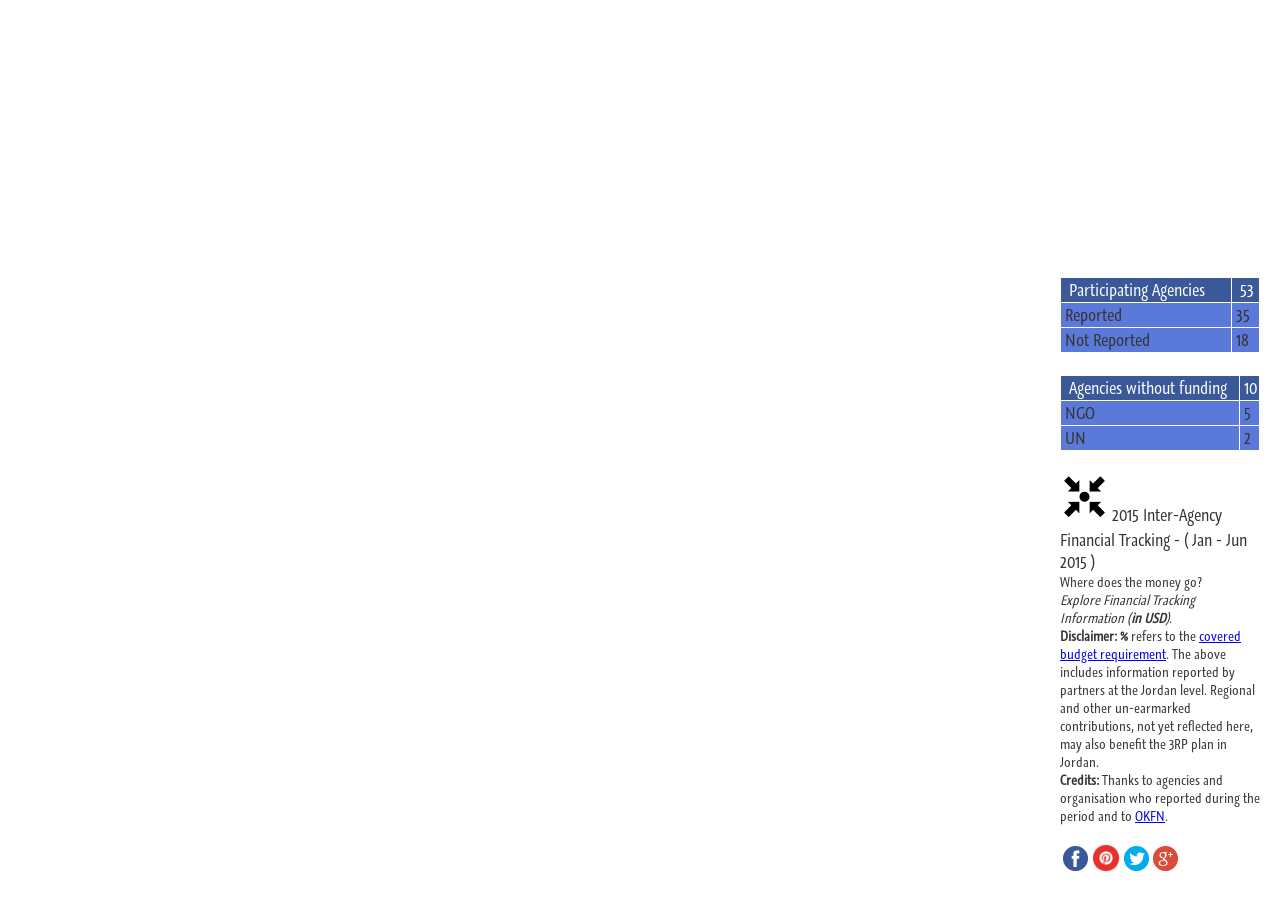
<file: index1.html>
<!DOCTYPE html>
<html xmlns="http://www.w3.org/1999/xhtml">
<head>
    <meta http-equiv="content-type" content="text/html; charset=UTF-8">
    <meta content="width=device-width, initial-scale=1.0, minimum-scale=1.0, maximum-scale=1.0" name="viewport">
    <meta name="author" content="Edouard Legoupil">
    <meta property="og:title" content="2014 Refugee Response in Jordan">
    <meta property="og:type" content="article">
    <meta property="og:url" content="http://data.unhcr.org/jordan/fts">
    <meta property="og:image" content="http://data.unhcr.org/jordan/fts/thumbnail.jpg">
    <meta property="og:site_name" content="2014 Refugee Response in Jordan">
    <meta property="og:description" content="2014 Refugee Response in Jordan">

    <link href="http://www.unhcr.org/favicon.ico" rel="icon" type="image/x-icon">

    <title>FTS: Refugee Response Plan in Jordan</title>
    <script type="text/javascript" src="lib/jquery-1.5.2.min.js"></script>
    <script type="text/javascript" src="lib/jquery.history.js"></script>
    <script type="text/javascript" src="lib/raphael-min.js"></script>
    <script type="text/javascript" src="lib/vis4.js"></script>
    <script type="text/javascript" src="lib/Tween.js"></script>
    <script type="text/javascript" src="build/bubbletree.js"></script>

    <link rel="stylesheet" type="text/css" href="build/bubbletree.css" />

   <script type="text/javascript">
        $(function() {
            new BubbleTree({
                data: data,
                container: '.bubbletree',
                bubbleType: 'icon',
                bubbleStyles: {
                    'rrp': { //taxonomy
                        'rrp': {
                            icon: 'icons/refugee.svg'
                        },
                        'gap': {
                            color: '#E7302A', //color of the bubble for the sector
                        },
                        'participating': {
                            color: '#3B5998', //color of the bubble for the sector
                        },
                        'requested': {
                            color: '#3B5998', //color of the bubble for the sector
                        },
                        'reported': {
                            color: '#3B5998', //color of the bubble for the sector
                        },
                        'notreported': {
                            color: '#3B5998', //color of the bubble for the sector
                        },
                        'received': {
                            color: '#30E72A', //color of the bubble for the sector
                        },
                        'basicneeds': {
                            color: '#a48658', //color of the bubble for the sector
                            icon: 'icons/basicneeds.svg'
                        },
                        'education': { //name of the node/child
                            color: '#c00000', //color of the bubble for the sector
                            icon: 'icons/education.svg' //icon url
                        },
                        'food': {
                            color: '#006600', //color of the bubble for the sector
                            icon: 'icons/food.svg'
                        },
                        'health': {
                            color: '#08a1d9', //color of the bubble for the sector
                            icon: 'icons/health.svg'
                        },
                        'nfi': {
                            color: '#f96a1b', //color of the bubble for the sector
                            icon: 'icons/nfi.svg'
                        },
                        'protection': {
                            color: '#1f497d', //color of the bubble for the sector
                            icon: 'icons/protection.svg'
                        },
                        'shelter': {
                            color: '#989aac', //color of the bubble for the sector
                            icon: 'icons/shelter.svg'
                        },
                        'wash': {
                            color: '#7030a0', //color of the bubble for the sector
                            icon: 'icons/wash.svg'
                        }
                    }
                }
            });
        });
    </script>

    <script type="text/javascript">
            var data = {
                taxonomy:'rrp',
                name: 'refugee',
                label: 'Total Funds Requested',
                amount:  875731549,
                color: '#585858', // color for root node, will be inherited by children
                children: [
                    { taxonomy:'rrp', name:'gap', label: 'Gap (71%)', amount:  621009949,
                        children: [
                            {taxonomy:'rrp',name:'basicneeds', label:'BASIC Needs (77%)',amount:134339070,
                                children: [
									{taxonomy:'rrp',name:'ACF', label:'ACF',amount:3623234},
									{taxonomy:'rrp',name:'ActionAid', label:'ActionAid',amount:354656},
									{taxonomy:'rrp',name:'AVSI', label:'AVSI',amount:790000},
									{taxonomy:'rrp',name:'CARE', label:'CARE',amount:-1111694},
									{taxonomy:'rrp',name:'Caritas', label:'Caritas',amount:4821405},
									{taxonomy:'rrp',name:'HI', label:'HI',amount:499650},
									{taxonomy:'rrp',name:'ICMC', label:'ICMC',amount:818321},
									{taxonomy:'rrp',name:'Intersos', label:'Intersos',amount:777000},
									{taxonomy:'rrp',name:'IRC', label:'IRC',amount:55203},
									{taxonomy:'rrp',name:'JEN', label:'JEN',amount:300000},
									{taxonomy:'rrp',name:'JHAS', label:'JHAS',amount:1784640},
									{taxonomy:'rrp',name:'LWF', label:'LWF',amount:938000},
									{taxonomy:'rrp',name:'MEDAIR', label:'MEDAIR',amount:1220583},
									{taxonomy:'rrp',name:'NEF', label:'NEF',amount:5520000},
									{taxonomy:'rrp',name:'NICCOD', label:'NICCOD',amount:0},
									{taxonomy:'rrp',name:'NRC', label:'NRC',amount:4917778},
									{taxonomy:'rrp',name:'OXFAM', label:'OXFAM',amount:3304445},
									{taxonomy:'rrp',name:'PU-AMI', label:'PU-AMI',amount:801626},
									{taxonomy:'rrp',name:'SCI', label:'SCI',amount:2918521},
									{taxonomy:'rrp',name:'UNHCR', label:'UNHCR',amount:77006113.6552887},
									{taxonomy:'rrp',name:'UNICEF', label:'UNICEF',amount:24952720.51},
									{taxonomy:'rrp',name:'WVI', label:'WVI',amount:46868}
                                ]

                             },
                             { taxonomy:'rrp', name:'education', label: 'EDUCATION (65%)', amount: 52415671,
                                children: [
									{taxonomy:'rrp',name:'ACTED', label:'ACTED',amount:225000},
									{taxonomy:'rrp',name:'ActionAid', label:'ActionAid',amount:197634},
									{taxonomy:'rrp',name:'AVSI', label:'AVSI',amount:207500},
									{taxonomy:'rrp',name:'Caritas', label:'Caritas',amount:2417191.97},
									{taxonomy:'rrp',name:'DRC', label:'DRC',amount:562358},
									{taxonomy:'rrp',name:'FCA', label:'FCA',amount:2176415},
									{taxonomy:'rrp',name:'FPSC', label:'FPSC',amount:500000},
									{taxonomy:'rrp',name:'ICMC', label:'ICMC',amount:180043},
									{taxonomy:'rrp',name:'ICSC', label:'ICSC',amount:449995},
									{taxonomy:'rrp',name:'Intersos', label:'Intersos',amount:732000},
									{taxonomy:'rrp',name:'IR', label:'IR',amount:1460139},
									{taxonomy:'rrp',name:'JEN', label:'JEN',amount:115520},
									{taxonomy:'rrp',name:'KnK', label:'KnK',amount:-426952},
									{taxonomy:'rrp',name:'LWF', label:'LWF',amount:398000},
									{taxonomy:'rrp',name:'MECI', label:'MECI',amount:169000},
									{taxonomy:'rrp',name:'NRC', label:'NRC',amount:644789},
									{taxonomy:'rrp',name:'OXFAM', label:'OXFAM',amount:270000},
									{taxonomy:'rrp',name:'Questcope', label:'Questcope',amount:270700},
									{taxonomy:'rrp',name:'RI', label:'RI',amount:1000000},
									{taxonomy:'rrp',name:'SCI', label:'SCI',amount:1771157},
									{taxonomy:'rrp',name:'UNESCO', label:'UNESCO',amount:2350000},
									{taxonomy:'rrp',name:'UNHCR', label:'UNHCR',amount:2681482.04030203},
									{taxonomy:'rrp',name:'UNICEF', label:'UNICEF',amount:34762777},
									{taxonomy:'rrp',name:'WarChild UK', label:'WarChild UK',amount:495000},
									{taxonomy:'rrp',name:'WVI', label:'WVI',amount:-1194078}
                                ]

                             },
                            { taxonomy:'rrp', name:'food', label: 'FOOD (72%)', amount: 169935483,

                                children: [
									{taxonomy:'rrp',name:'ACTED', label:'ACTED',amount:235900},
									{taxonomy:'rrp',name:'Caritas', label:'Caritas',amount:1110410},
									{taxonomy:'rrp',name:'FAO', label:'FAO',amount:350000},
									{taxonomy:'rrp',name:'FPSC', label:'FPSC',amount:150000},
									{taxonomy:'rrp',name:'IR', label:'IR',amount:-262886.82},
									{taxonomy:'rrp',name:'NICCOD', label:'NICCOD',amount:0},
									{taxonomy:'rrp',name:'Un Women', label:'Un Women',amount:25000},
									{taxonomy:'rrp',name:'UNFPA', label:'UNFPA',amount:28000},
									{taxonomy:'rrp',name:'WFP', label:'WFP',amount:167790746},
									{taxonomy:'rrp',name:'WVI', label:'WVI',amount:508314}
                                ]

                             },
                            { taxonomy:'rrp', name:'health', label: 'HEALTH (69%)', amount: 37488029,

                                children: [
									{taxonomy:'rrp',name:'Caritas', label:'Caritas',amount:3519004},
									{taxonomy:'rrp',name:'CVT', label:'CVT',amount:3600000},
									{taxonomy:'rrp',name:'HI', label:'HI',amount:818321},
									{taxonomy:'rrp',name:'IMC', label:'IMC',amount:912003},
									{taxonomy:'rrp',name:'IOM', label:'IOM',amount:718671},
									{taxonomy:'rrp',name:'IRC', label:'IRC',amount:-1161362},
									{taxonomy:'rrp',name:'IRD', label:'IRD',amount:182132},
									{taxonomy:'rrp',name:'JHAS', label:'JHAS',amount:1569000},
									{taxonomy:'rrp',name:'MEDAIR', label:'MEDAIR',amount:583751.3},
									{taxonomy:'rrp',name:'NICCOD', label:'NICCOD',amount:0},
									{taxonomy:'rrp',name:'PU-AMI', label:'PU-AMI',amount:90000},
									{taxonomy:'rrp',name:'QRC', label:'QRC',amount:3360000},
									{taxonomy:'rrp',name:'UNFPA', label:'UNFPA',amount:4425230},
									{taxonomy:'rrp',name:'UNHCR', label:'UNHCR',amount:13079076.0858543},
									{taxonomy:'rrp',name:'UNICEF', label:'UNICEF',amount:4592203.18018624},
									{taxonomy:'rrp',name:'WHO', label:'WHO',amount:1200000}
                                ]

                             },
                            { taxonomy:'rrp', name:'protection', label: 'PROTECTION (68%)', amount: 89837472,

                                children: [

									{taxonomy:'rrp',name:'ACF', label:'ACF',amount:571600},
									{taxonomy:'rrp',name:'ACTED', label:'ACTED',amount:1325500},
									{taxonomy:'rrp',name:'ActionAid', label:'ActionAid',amount:1016187},
									{taxonomy:'rrp',name:'APS', label:'APS',amount:154420},
									{taxonomy:'rrp',name:'CARE', label:'CARE',amount:-1383490},
									{taxonomy:'rrp',name:'Caritas', label:'Caritas',amount:68216.9400000001},
									{taxonomy:'rrp',name:'DRC', label:'DRC',amount:3781664},
									{taxonomy:'rrp',name:'FPSC', label:'FPSC',amount:766224},
									{taxonomy:'rrp',name:'HI', label:'HI',amount:233257},
									{taxonomy:'rrp',name:'ICMC', label:'ICMC',amount:241862.1},
									{taxonomy:'rrp',name:'ICSC', label:'ICSC',amount:1500000},
									{taxonomy:'rrp',name:'ILO', label:'ILO',amount:700000},
									{taxonomy:'rrp',name:'IMC', label:'IMC',amount:1693401},
									{taxonomy:'rrp',name:'Intersos', label:'Intersos',amount:-76983},
									{taxonomy:'rrp',name:'IOM', label:'IOM',amount:4750000},
									{taxonomy:'rrp',name:'IRC', label:'IRC',amount:-1341140},
									{taxonomy:'rrp',name:'JHAS', label:'JHAS',amount:1700000},
									{taxonomy:'rrp',name:'LWF', label:'LWF',amount:644700},
									{taxonomy:'rrp',name:'MEDAIR', label:'MEDAIR',amount:60996},
									{taxonomy:'rrp',name:'Mercy Corps', label:'Mercy Corps',amount:4700000},
									{taxonomy:'rrp',name:'MPDL', label:'MPDL',amount:215814},
									{taxonomy:'rrp',name:'NICCOD', label:'NICCOD',amount:0},
									{taxonomy:'rrp',name:'NRC', label:'NRC',amount:0},
									{taxonomy:'rrp',name:'OXFAM', label:'OXFAM',amount:274763},
									{taxonomy:'rrp',name:'PU-AMI', label:'PU-AMI',amount:272508},
									{taxonomy:'rrp',name:'Questcope', label:'Questcope',amount:1180766.56},
									{taxonomy:'rrp',name:'SC Jordan', label:'SC Jordan',amount:600276},
									{taxonomy:'rrp',name:'SCI', label:'SCI',amount:-2962483},
									{taxonomy:'rrp',name:'TDH', label:'TDH',amount:-600431},
									{taxonomy:'rrp',name:'Un Women', label:'Un Women',amount:419000},
									{taxonomy:'rrp',name:'UNFPA', label:'UNFPA',amount:7176620},
									{taxonomy:'rrp',name:'UNHCR', label:'UNHCR',amount:49933533.3954164},
									{taxonomy:'rrp',name:'UNICEF', label:'UNICEF',amount:10038080.2939095},
									{taxonomy:'rrp',name:'UNOPS', label:'UNOPS',amount:600000},
									{taxonomy:'rrp',name:'UPP', label:'UPP',amount:374910},
									{taxonomy:'rrp',name:'WarChild UK', label:'WarChild UK',amount:807100},
									{taxonomy:'rrp',name:'WVI', label:'WVI',amount:400600}
                                ]

                             },
                            { taxonomy:'rrp', name:'shelter', label: 'SHELTER (81%)', amount: 95835646,

                                children: [
									{taxonomy:'rrp',name:'ACTED', label:'ACTED',amount:1050000},
									{taxonomy:'rrp',name:'Caritas', label:'Caritas',amount:2051096},
									{taxonomy:'rrp',name:'ICMC', label:'ICMC',amount:145328.7},
									{taxonomy:'rrp',name:'Intersos', label:'Intersos',amount:845000},
									{taxonomy:'rrp',name:'IR', label:'IR',amount:360084},
									{taxonomy:'rrp',name:'JHAS', label:'JHAS',amount:208000},
									{taxonomy:'rrp',name:'KfW', label:'KfW',amount:3000000},
									{taxonomy:'rrp',name:'LWF', label:'LWF',amount:800000},
									{taxonomy:'rrp',name:'MEDAIR', label:'MEDAIR',amount:1943882},
									{taxonomy:'rrp',name:'NRC', label:'NRC',amount:1260543},
									{taxonomy:'rrp',name:'PU-AMI', label:'PU-AMI',amount:1855887},
									{taxonomy:'rrp',name:'UNHCR', label:'UNHCR',amount:82315826.1318879}

                                ]

                             },
                            { taxonomy:'rrp', name:'wash', label: 'WASH (53%)', amount: 41158576,

                                children: [
									{taxonomy:'rrp',name:'ACF', label:'ACF',amount:-98814},
									{taxonomy:'rrp',name:'ACTED', label:'ACTED',amount:3761000},
									{taxonomy:'rrp',name:'Caritas', label:'Caritas',amount:308600},
									{taxonomy:'rrp',name:'DRC', label:'DRC',amount:230000},
									{taxonomy:'rrp',name:'ICMC', label:'ICMC',amount:203794.6},
									{taxonomy:'rrp',name:'IRD', label:'IRD',amount:1190000},
									{taxonomy:'rrp',name:'JEN', label:'JEN',amount:-237495},
									{taxonomy:'rrp',name:'LWF', label:'LWF',amount:-11000},
									{taxonomy:'rrp',name:'Mercy Corps', label:'Mercy Corps',amount:4500000},
									{taxonomy:'rrp',name:'OXFAM', label:'OXFAM',amount:7546703},
									{taxonomy:'rrp',name:'RI', label:'RI',amount:1687500},
									{taxonomy:'rrp',name:'UNHCR', label:'UNHCR',amount:8825791.44437215},
									{taxonomy:'rrp',name:'UNICEF', label:'UNICEF',amount:13102194.4620594},
									{taxonomy:'rrp',name:'WVI', label:'WVI',amount:150302}


                                ]

                             }
                        ]
                    },
                    { taxonomy:'rrp', name:'received', label: 'Funds Received (29%)', amount: 254721599,

                        children: [
                            {taxonomy:'rrp',name:'basicneeds', label:'BASIC Needs (23%)',amount:40776591,
                                children: [
									{taxonomy:'rrp',name:'ACF', label:'ACF',amount:249366},
									{taxonomy:'rrp',name:'ActionAid', label:'ActionAid',amount:245624},
									{taxonomy:'rrp',name:'AVSI', label:'AVSI',amount:0},
									{taxonomy:'rrp',name:'CARE', label:'CARE',amount:2193670},
									{taxonomy:'rrp',name:'Caritas', label:'Caritas',amount:1024285},
									{taxonomy:'rrp',name:'HI', label:'HI',amount:994350},
									{taxonomy:'rrp',name:'ICMC', label:'ICMC',amount:373311},
									{taxonomy:'rrp',name:'Intersos', label:'Intersos',amount:0},
									{taxonomy:'rrp',name:'IRC', label:'IRC',amount:1919361},
									{taxonomy:'rrp',name:'JEN', label:'JEN',amount:0},
									{taxonomy:'rrp',name:'JHAS', label:'JHAS',amount:0},
									{taxonomy:'rrp',name:'LWF', label:'LWF',amount:362000},
									{taxonomy:'rrp',name:'MEDAIR', label:'MEDAIR',amount:507341},
									{taxonomy:'rrp',name:'NEF', label:'NEF',amount:0},
									{taxonomy:'rrp',name:'NICCOD', label:'NICCOD',amount:366979},
									{taxonomy:'rrp',name:'NRC', label:'NRC',amount:1082222},
									{taxonomy:'rrp',name:'OXFAM', label:'OXFAM',amount:0},
									{taxonomy:'rrp',name:'PU-AMI', label:'PU-AMI',amount:270874},
									{taxonomy:'rrp',name:'SCI', label:'SCI',amount:3021479},
									{taxonomy:'rrp',name:'UNHCR', label:'UNHCR',amount:20845317.3447113},
									{taxonomy:'rrp',name:'UNICEF', label:'UNICEF',amount:6547279.49},
									{taxonomy:'rrp',name:'WVI', label:'WVI',amount:773132}

                                ]

                             },
                             { taxonomy:'rrp', name:'education', label: 'EDUCATION (35%)', amount: 28142099,

                                children: [
									{taxonomy:'rrp',name:'ACTED', label:'ACTED',amount:0},
									{taxonomy:'rrp',name:'ActionAid', label:'ActionAid',amount:71566},
									{taxonomy:'rrp',name:'AVSI', label:'AVSI',amount:0},
									{taxonomy:'rrp',name:'Caritas', label:'Caritas',amount:917443},
									{taxonomy:'rrp',name:'DRC', label:'DRC',amount:0},
									{taxonomy:'rrp',name:'FCA', label:'FCA',amount:593345},
									{taxonomy:'rrp',name:'FPSC', label:'FPSC',amount:0},
									{taxonomy:'rrp',name:'ICMC', label:'ICMC',amount:15624},
									{taxonomy:'rrp',name:'ICSC', label:'ICSC',amount:0},
									{taxonomy:'rrp',name:'Intersos', label:'Intersos',amount:0},
									{taxonomy:'rrp',name:'IR', label:'IR',amount:816591},
									{taxonomy:'rrp',name:'JEN', label:'JEN',amount:384980},
									{taxonomy:'rrp',name:'KnK', label:'KnK',amount:881352},
									{taxonomy:'rrp',name:'LWF', label:'LWF',amount:342000},
									{taxonomy:'rrp',name:'MECI', label:'MECI',amount:0},
									{taxonomy:'rrp',name:'NRC', label:'NRC',amount:3174211},
									{taxonomy:'rrp',name:'OXFAM', label:'OXFAM',amount:0},
									{taxonomy:'rrp',name:'Questcope', label:'Questcope',amount:0},
									{taxonomy:'rrp',name:'RI', label:'RI',amount:0},
									{taxonomy:'rrp',name:'SCI', label:'SCI',amount:9642581},
									{taxonomy:'rrp',name:'UNESCO', label:'UNESCO',amount:0},
									{taxonomy:'rrp',name:'UNHCR', label:'UNHCR',amount:416604.959697973},
									{taxonomy:'rrp',name:'UNICEF', label:'UNICEF',amount:7591723},
									{taxonomy:'rrp',name:'WarChild UK', label:'WarChild UK',amount:150000},
									{taxonomy:'rrp',name:'WVI', label:'WVI',amount:3144078}
                                ]

                             },
                            { taxonomy:'rrp', name:'food', label: 'FOOD (28%)', amount: 66706673,

                                children: [
									{taxonomy:'rrp',name:'ACTED', label:'ACTED',amount:0},
									{taxonomy:'rrp',name:'Caritas', label:'Caritas',amount:245522},
									{taxonomy:'rrp',name:'FAO', label:'FAO',amount:950000},
									{taxonomy:'rrp',name:'FPSC', label:'FPSC',amount:0},
									{taxonomy:'rrp',name:'IR', label:'IR',amount:300723},
									{taxonomy:'rrp',name:'NICCOD', label:'NICCOD',amount:237752},
									{taxonomy:'rrp',name:'Un Women', label:'Un Women',amount:0},
									{taxonomy:'rrp',name:'UNFPA', label:'UNFPA',amount:0},
									{taxonomy:'rrp',name:'WFP', label:'WFP',amount:64680994},
									{taxonomy:'rrp',name:'WVI', label:'WVI',amount:291682}
                                ]

                             },
                            { taxonomy:'rrp', name:'health', label: 'HEALTH (31%)', amount: 17213338,

                                children: [
									{taxonomy:'rrp',name:'Caritas', label:'Caritas',amount:327196},
									{taxonomy:'rrp',name:'CVT', label:'CVT',amount:0},
									{taxonomy:'rrp',name:'HI', label:'HI',amount:2780679},
									{taxonomy:'rrp',name:'IMC', label:'IMC',amount:150000},
									{taxonomy:'rrp',name:'IOM', label:'IOM',amount:414935},
									{taxonomy:'rrp',name:'IRC', label:'IRC',amount:3640592},
									{taxonomy:'rrp',name:'IRD', label:'IRD',amount:825868},
									{taxonomy:'rrp',name:'JHAS', label:'JHAS',amount:0},
									{taxonomy:'rrp',name:'MEDAIR', label:'MEDAIR',amount:76400},
									{taxonomy:'rrp',name:'NICCOD', label:'NICCOD',amount:392521},
									{taxonomy:'rrp',name:'PU-AMI', label:'PU-AMI',amount:0},
									{taxonomy:'rrp',name:'QRC', label:'QRC',amount:0},
									{taxonomy:'rrp',name:'UNFPA', label:'UNFPA',amount:0},
									{taxonomy:'rrp',name:'UNHCR', label:'UNHCR',amount:6487349.91414567},
									{taxonomy:'rrp',name:'UNICEF', label:'UNICEF',amount:2117796.81981376},
									{taxonomy:'rrp',name:'WHO', label:'WHO',amount:0}
                                ]

                             },
                            { taxonomy:'rrp', name:'protection', label: 'PROTECTION (32%)', amount: 42581925,

                                children: [

									{taxonomy:'rrp',name:'ACF', label:'ACF',amount:0},
									{taxonomy:'rrp',name:'ACTED', label:'ACTED',amount:0},
									{taxonomy:'rrp',name:'ActionAid', label:'ActionAid',amount:141163},
									{taxonomy:'rrp',name:'APS', label:'APS',amount:0},
									{taxonomy:'rrp',name:'CARE', label:'CARE',amount:4403730},
									{taxonomy:'rrp',name:'Caritas', label:'Caritas',amount:70114},
									{taxonomy:'rrp',name:'DRC', label:'DRC',amount:680392},
									{taxonomy:'rrp',name:'FPSC', label:'FPSC',amount:898592},
									{taxonomy:'rrp',name:'HI', label:'HI',amount:666743},
									{taxonomy:'rrp',name:'ICMC', label:'ICMC',amount:268384},
									{taxonomy:'rrp',name:'ICSC', label:'ICSC',amount:0},
									{taxonomy:'rrp',name:'ILO', label:'ILO',amount:0},
									{taxonomy:'rrp',name:'IMC', label:'IMC',amount:50000},
									{taxonomy:'rrp',name:'Intersos', label:'Intersos',amount:1860583},
									{taxonomy:'rrp',name:'IOM', label:'IOM',amount:0},
									{taxonomy:'rrp',name:'IRC', label:'IRC',amount:1887465},
									{taxonomy:'rrp',name:'JHAS', label:'JHAS',amount:0},
									{taxonomy:'rrp',name:'LWF', label:'LWF',amount:300},
									{taxonomy:'rrp',name:'MEDAIR', label:'MEDAIR',amount:0},
									{taxonomy:'rrp',name:'Mercy Corps', label:'Mercy Corps',amount:0},
									{taxonomy:'rrp',name:'MPDL', label:'MPDL',amount:174186},
									{taxonomy:'rrp',name:'NICCOD', label:'NICCOD',amount:253612},
									{taxonomy:'rrp',name:'NRC', label:'NRC',amount:300000},
									{taxonomy:'rrp',name:'OXFAM', label:'OXFAM',amount:259237},
									{taxonomy:'rrp',name:'PU-AMI', label:'PU-AMI',amount:95740},
									{taxonomy:'rrp',name:'Questcope', label:'Questcope',amount:49233.44},
									{taxonomy:'rrp',name:'SC Jordan', label:'SC Jordan',amount:0},
									{taxonomy:'rrp',name:'SCI', label:'SCI',amount:4160797},
									{taxonomy:'rrp',name:'TDH', label:'TDH',amount:1360346},
									{taxonomy:'rrp',name:'Un Women', label:'Un Women',amount:600000},
									{taxonomy:'rrp',name:'UNFPA', label:'UNFPA',amount:0},
									{taxonomy:'rrp',name:'UNHCR', label:'UNHCR',amount:12987155.6045836},
									{taxonomy:'rrp',name:'UNICEF', label:'UNICEF',amount:10007151.7060905},
									{taxonomy:'rrp',name:'UNOPS', label:'UNOPS',amount:1400000},
									{taxonomy:'rrp',name:'UPP', label:'UPP',amount:0},
									{taxonomy:'rrp',name:'WarChild UK', label:'WarChild UK',amount:7000},
									{taxonomy:'rrp',name:'WVI', label:'WVI',amount:0}

                                ]

                             },
                            { taxonomy:'rrp', name:'shelter', label: 'SHELTER (19%)', amount: 22721072,

                                children: [
									{taxonomy:'rrp',name:'ACTED', label:'ACTED',amount:0},
									{taxonomy:'rrp',name:'Caritas', label:'Caritas',amount:648584},
									{taxonomy:'rrp',name:'ICMC', label:'ICMC',amount:360882},
									{taxonomy:'rrp',name:'Intersos', label:'Intersos',amount:0},
									{taxonomy:'rrp',name:'IR', label:'IR',amount:1010149},
									{taxonomy:'rrp',name:'JHAS', label:'JHAS',amount:0},
									{taxonomy:'rrp',name:'KfW', label:'KfW',amount:0},
									{taxonomy:'rrp',name:'LWF', label:'LWF',amount:0},
									{taxonomy:'rrp',name:'MEDAIR', label:'MEDAIR',amount:57300},
									{taxonomy:'rrp',name:'NRC', label:'NRC',amount:7624857},
									{taxonomy:'rrp',name:'PU-AMI', label:'PU-AMI',amount:172887},
									{taxonomy:'rrp',name:'UNHCR', label:'UNHCR',amount:12846412.8681121}
                                ]

                             },
                            { taxonomy:'rrp', name:'wash', label: 'WASH (47%)', amount: 36579902,

                                children: [
									{taxonomy:'rrp',name:'ACF', label:'ACF',amount:98814},
									{taxonomy:'rrp',name:'ACTED', label:'ACTED',amount:0},
									{taxonomy:'rrp',name:'Caritas', label:'Caritas',amount:224035},
									{taxonomy:'rrp',name:'DRC', label:'DRC',amount:0},
									{taxonomy:'rrp',name:'ICMC', label:'ICMC',amount:153697},
									{taxonomy:'rrp',name:'IRD', label:'IRD',amount:0},
									{taxonomy:'rrp',name:'JEN', label:'JEN',amount:890693},
									{taxonomy:'rrp',name:'LWF', label:'LWF',amount:26000},
									{taxonomy:'rrp',name:'Mercy Corps', label:'Mercy Corps',amount:500000},
									{taxonomy:'rrp',name:'OXFAM', label:'OXFAM',amount:1907953},
									{taxonomy:'rrp',name:'RI', label:'RI',amount:0},
									{taxonomy:'rrp',name:'UNHCR', label:'UNHCR',amount:1371206.55874936},
									{taxonomy:'rrp',name:'UNICEF', label:'UNICEF',amount:30247805.5379406},
									{taxonomy:'rrp',name:'WVI', label:'WVI',amount:1159698}
                                ]

                             }
                        ]
                        }]
            }
    </script>


</head>
<body>
    <div id="header">
<table width=100% cellspacing=1 cellpadding=1>
    <tr>
        <td bgcolor=#3B5998>&nbsp; <font color=#FFFFFF> Participating Agencies </font></td>
        <td bgcolor=#3B5998> &nbsp; <font color=#FFFFFF>53 </font></td>
    </tr>
    <tr>
        <td bgcolor=#5B79D8> &nbsp;Reported </td>
        <td bgcolor=#5B79D8> &nbsp;35</td>
    </tr>
    <tr>
        <td bgcolor=#5B79D8> &nbsp;Not Reported </td>
        <td bgcolor=#5B79D8> &nbsp;18 </td>
    </tr>
</table>
<br>
<table width=100% cellspacing=1 cellpadding=1>
    <tr>
        <td bgcolor=#3B5998>&nbsp; <font color=#FFFFFF>Agencies without funding</font></td>
        <td bgcolor=#3B5998>&nbsp;<font color=#FFFFFF>10</font></td>
    </tr>
    <tr>
        <td bgcolor=#5B79D8> &nbsp;NGO </td>
        <td bgcolor=#5B79D8> &nbsp;5 </td>
    </tr>
    <tr>
        <td bgcolor=#5B79D8> &nbsp;UN </td>
        <td bgcolor=#5B79D8> &nbsp;2 </td>
    </tr>
</table>
<br>
    <a class="title"><a
        href="http://data.unhcr.org/jordan"><img
        src="images/coordination.png" style="height: 48px; width: 48px"></a> 2015 Inter-Agency Financial Tracking - ( Jan - Jun 2015 )</a>
        <div class="subtitle">Where does the money go?</div>
        <div class="subtitle"><i>Explore Financial Tracking Information (<b>in USD</b>)</i>. <br >
        <b>Disclaimer:</b> <strong>%</strong> refers to the <a href="http://data.unhcr.org/jordan/">covered budget requirement</a>. The above includes information reported by partners at the Jordan level. Regional and other un-earmarked contributions, not yet reflected here, may also benefit the 3RP plan in Jordan. <br >
        <b>Credits:</b> Thanks to agencies and organisation who reported during the period and to <a href="https://github.com/okfn/bubbletree">OKFN</a>.</div>
        <p
        <div class="socialmedia" data-step="6" data-intro="Feel Free to share if you like it!" data-position='left'>
                <table>
                  <tr>
                    <td valign="middle" ><a href="http://www.facebook.com/sharer.php?u=http://data.unhcr.org/jordan/fts" target="_blank"><img src="./images/Facebook.png" style="height: 25px; width: 25px"/></a></td>
                    <td valign="middle"><a href="http://pinterest.com/pin/create/button/?url=http%3A%2F%2Fdata.unhcr.org/jordan/fts&amp;media=http%3A%2F%2Fdata.unhcr.org/jordan/fts/thumbnail.png" target="_blank" data-pin-do="buttonBookmark" ><img src="./images/Pinterest.png" style="height: 28px; width: 28px"/></a></td>
                    <td valign="middle"><a href="https://twitter.com/intent/tweet?url=http://data.unhcr.org/jordan/fts&text=%23Jordan%20@Refugees" target="_blank"><img src="./images/Twitter.png" style="height: 25px; width: 25px"/></a></td>
                    <td valign="middle"><a href="https://plus.google.com/share?&hl=en&url=http://data.unhcr.org/jordan/fts" target="_blank"><img src="./images/Google.png" style="height: 25px; width: 25px"/></a></td>
                </tr>
                </table>
        </div>
    </div>
    <div class="bubbletree-wrapper">
        <div class="bubbletree"></div>
    </div>
</body>
      <!-- Piwik -->
<script type="text/javascript">
var pkBaseURL = (("https:" == document.location.protocol) ? "https://data.unhcr.org/piwik/" : "http://data.unhcr.org/piwik/");
document.write(unescape("%3Cscript src='" + pkBaseURL + "piwik.js' type='text/javascript'%3E%3C/script%3E"));
</script><script type="text/javascript">
try {
var piwikTracker = Piwik.getTracker(pkBaseURL + "piwik.php", 14);
piwikTracker.trackPageView();
piwikTracker.enableLinkTracking();
} catch( err ) {}
</script><noscript><p><img src="http://data.unhcr.org/piwik/piwik.php?idsite=14" style="border:0" alt="" /></p></noscript>
<!-- End Piwik Tracking Code -->

</html>
</file>
<file: css/font-humanitarian.css>
/*!
 *  Humanitarian Font 
 *  the iconic font designed for the Humanitarian
 *  -------------------------------------------------------
 *  The full suite of pictographic icons, examples, and documentation
 *  can be found at: https://github.com/unhcr/Humanitarian-Font
 *
 *  License
 *  -------------------------------------------------------
 *  - The Humanitarian Font font is licensed under the SIL Open Font License - http://scripts.sil.org/OFL
 *  - Humanitarian Font CSS, LESS, and SASS files are licensed under the MIT License -
 *    http://opensource.org/licenses/mit-license.html
 *  - The Humanitarian Font pictograms are licensed under the CC BY 3.0 License - http://creativecommons.org/licenses/by/3.0/
 *  - Attribution is not required in Humanitarian Font  but much appreciated:
 *    "https://unhcr.github.io/Humanitarian-Font"

 *  Credit
 *  -------------------------------------------------------
 *  Email: dave@davegandy.com
 *  Twitter: http://twitter.com/fortaweso_me
 *  Work: Lead Product Designer @ http://kyruus.com
 */
@font-face {
  font-family: 'FontAwesome';
  src: url('../fonts/humanitarian-webfont.eot');
  src: url('../fonts/humanitarian-webfont.eot') format('embedded-opentype'),  
    url('../fonts/humanitarian-webfont.woff') format('woff'),
    url('../fonts/humanitarian-webfont.ttf') format('truetype');
  font-weight: normal;
  font-style: normal;
}
/*  Humanitarian Font styles
    ------------------------------------------------------- */
[class^="icon-"],
[class*=" icon-"] {
  font-family: FontAwesome;
  font-weight: normal;
  font-style: normal;
  text-decoration: inherit;
  -webkit-font-smoothing: antialiased;

  /* sprites.less reset */
  display: inline;
  width: auto;
  height: auto;
  line-height: normal;
  vertical-align: baseline;
  background-image: none;
  background-position: 0% 0%;
  background-repeat: repeat;
  margin-top: 0;
}
/* more sprites.less reset */
.icon-white,
.nav-pills > .active > a > [class^="icon-"],
.nav-pills > .active > a > [class*=" icon-"],
.nav-list > .active > a > [class^="icon-"],
.nav-list > .active > a > [class*=" icon-"],
.navbar-inverse .nav > .active > a > [class^="icon-"],
.navbar-inverse .nav > .active > a > [class*=" icon-"],
.dropdown-menu > li > a:hover > [class^="icon-"],
.dropdown-menu > li > a:hover > [class*=" icon-"],
.dropdown-menu > .active > a > [class^="icon-"],
.dropdown-menu > .active > a > [class*=" icon-"],
.dropdown-submenu:hover > a > [class^="icon-"],
.dropdown-submenu:hover > a > [class*=" icon-"] {
  background-image: none;
}
[class^="icon-"]:before,
[class*=" icon-"]:before {
  text-decoration: inherit;
  display: inline-block;
  speak: none;
}
/* makes sure icons active on rollover in links */
a [class^="icon-"],
a [class*=" icon-"] {
  display: inline-block;
}
/* makes the font 33% larger relative to the icon container */
.icon-large:before {
  vertical-align: -10%;
  font-size: 1.3333333333333333em;
}
.btn [class^="icon-"],
.nav [class^="icon-"],
.btn [class*=" icon-"],
.nav [class*=" icon-"] {
  display: inline;
  /* keeps button heights with and without icons the same */

}
.btn [class^="icon-"].icon-large,
.nav [class^="icon-"].icon-large,
.btn [class*=" icon-"].icon-large,
.nav [class*=" icon-"].icon-large {
  line-height: .9em;
}
.btn [class^="icon-"].icon-spin,
.nav [class^="icon-"].icon-spin,
.btn [class*=" icon-"].icon-spin,
.nav [class*=" icon-"].icon-spin {
  display: inline-block;
}
.nav-tabs [class^="icon-"],
.nav-pills [class^="icon-"],
.nav-tabs [class*=" icon-"],
.nav-pills [class*=" icon-"] {
  /* keeps button heights with and without icons the same */

}
.nav-tabs [class^="icon-"],
.nav-pills [class^="icon-"],
.nav-tabs [class*=" icon-"],
.nav-pills [class*=" icon-"],
.nav-tabs [class^="icon-"].icon-large,
.nav-pills [class^="icon-"].icon-large,
.nav-tabs [class*=" icon-"].icon-large,
.nav-pills [class*=" icon-"].icon-large {
  line-height: .9em;
}
li [class^="icon-"],
.nav li [class^="icon-"],
li [class*=" icon-"],
.nav li [class*=" icon-"] {
  display: inline-block;
  width: 1.25em;
  text-align: center;
}
li [class^="icon-"].icon-large,
.nav li [class^="icon-"].icon-large,
li [class*=" icon-"].icon-large,
.nav li [class*=" icon-"].icon-large {
  /* increased font size for icon-large */

  width: 1.5625em;
}
ul.icons {
  list-style-type: none;
  text-indent: -0.75em;
}
ul.icons li [class^="icon-"],
ul.icons li [class*=" icon-"] {
  width: .75em;
}
.icon-muted {
  color: #eeeeee;
}
.icon-border {
  border: solid 1px #eeeeee;
  padding: .2em .25em .15em;
  -webkit-border-radius: 3px;
  -moz-border-radius: 3px;
  border-radius: 3px;
}
.icon-2x {
  font-size: 2em;
}
.icon-2x.icon-border {
  border-width: 2px;
  -webkit-border-radius: 4px;
  -moz-border-radius: 4px;
  border-radius: 4px;
}
.icon-3x {
  font-size: 3em;
}
.icon-3x.icon-border {
  border-width: 3px;
  -webkit-border-radius: 5px;
  -moz-border-radius: 5px;
  border-radius: 5px;
}
.icon-4x {
  font-size: 4em;
}
.icon-4x.icon-border {
  border-width: 4px;
  -webkit-border-radius: 6px;
  -moz-border-radius: 6px;
  border-radius: 6px;
}
.pull-right {
  float: right;
}
.pull-left {
  float: left;
}
[class^="icon-"].pull-left,
[class*=" icon-"].pull-left {
  margin-right: .3em;
}
[class^="icon-"].pull-right,
[class*=" icon-"].pull-right {
  margin-left: .3em;
}
.btn [class^="icon-"].pull-left.icon-2x,
.btn [class*=" icon-"].pull-left.icon-2x,
.btn [class^="icon-"].pull-right.icon-2x,
.btn [class*=" icon-"].pull-right.icon-2x {
  margin-top: .18em;
}
.btn [class^="icon-"].icon-spin.icon-large,
.btn [class*=" icon-"].icon-spin.icon-large {
  line-height: .8em;
}
.btn.btn-small [class^="icon-"].pull-left.icon-2x,
.btn.btn-small [class*=" icon-"].pull-left.icon-2x,
.btn.btn-small [class^="icon-"].pull-right.icon-2x,
.btn.btn-small [class*=" icon-"].pull-right.icon-2x {
  margin-top: .25em;
}
.btn.btn-large [class^="icon-"],
.btn.btn-large [class*=" icon-"] {
  margin-top: 0;
}
.btn.btn-large [class^="icon-"].pull-left.icon-2x,
.btn.btn-large [class*=" icon-"].pull-left.icon-2x,
.btn.btn-large [class^="icon-"].pull-right.icon-2x,
.btn.btn-large [class*=" icon-"].pull-right.icon-2x {
  margin-top: .05em;
}
.btn.btn-large [class^="icon-"].pull-left.icon-2x,
.btn.btn-large [class*=" icon-"].pull-left.icon-2x {
  margin-right: .2em;
}
.btn.btn-large [class^="icon-"].pull-right.icon-2x,
.btn.btn-large [class*=" icon-"].pull-right.icon-2x {
  margin-left: .2em;
}
.icon-spin {
  display: inline-block;
  -moz-animation: spin 2s infinite linear;
  -o-animation: spin 2s infinite linear;
  -webkit-animation: spin 2s infinite linear;
  animation: spin 2s infinite linear;
}
@-moz-keyframes spin {
  0% { -moz-transform: rotate(0deg); }
  100% { -moz-transform: rotate(359deg); }
}
@-webkit-keyframes spin {
  0% { -webkit-transform: rotate(0deg); }
  100% { -webkit-transform: rotate(359deg); }
}
@-o-keyframes spin {
  0% { -o-transform: rotate(0deg); }
  100% { -o-transform: rotate(359deg); }
}
@-ms-keyframes spin {
  0% { -ms-transform: rotate(0deg); }
  100% { -ms-transform: rotate(359deg); }
}
@keyframes spin {
  0% { transform: rotate(0deg); }
  100% { transform: rotate(359deg); }
}
@-moz-document url-prefix() {
  .icon-spin {
    height: .9em;
  }
  .btn .icon-spin {
    height: auto;
  }
  .icon-spin.icon-large {
    height: 1.25em;
  }
  .btn .icon-spin.icon-large {
    height: .75em;
  }
}
/*  Humanitarian Font uses the Unicode Private Use Area (PUA) to ensure screen
    readers do not read off random characters that represent icons */
.icon-glass:before                { content: "\f000"; }
.icon-music:before                { content: "\f001"; }
.icon-search:before               { content: "\f002"; }
.icon-envelope:before             { content: "\f003"; }
.icon-heart:before                { content: "\f004"; }
.icon-star:before                 { content: "\f005"; }
.icon-star-empty:before           { content: "\f006"; }
.icon-user:before                 { content: "\f007"; }
.icon-film:before                 { content: "\f008"; }
.icon-th-large:before             { content: "\f009"; }
.icon-th:before                   { content: "\f00a"; }
.icon-th-list:before              { content: "\f00b"; }
.icon-ok:before                   { content: "\f00c"; }
.icon-remove:before               { content: "\f00d"; }
.icon-zoom-in:before              { content: "\f00e"; }

.icon-zoom-out:before             { content: "\f010"; }
.icon-off:before                  { content: "\f011"; }
.icon-signal:before               { content: "\f012"; }
.icon-cog:before                  { content: "\f013"; }
.icon-trash:before                { content: "\f014"; }
.icon-home:before                 { content: "\f015"; }
.icon-file:before                 { content: "\f016"; }
.icon-time:before                 { content: "\f017"; }
.icon-road:before                 { content: "\f018"; }
.icon-download-alt:before         { content: "\f019"; }
.icon-download:before             { content: "\f01a"; }
.icon-upload:before               { content: "\f01b"; }
.icon-inbox:before                { content: "\f01c"; }
.icon-play-circle:before          { content: "\f01d"; }
.icon-repeat:before               { content: "\f01e"; }

/* \f020 doesn't work in Safari. all shifted one down */
.icon-refresh:before              { content: "\f021"; }
.icon-list-alt:before             { content: "\f022"; }
.icon-lock:before                 { content: "\f023"; }
.icon-flag:before                 { content: "\f024"; }
.icon-headphones:before           { content: "\f025"; }
.icon-volume-off:before           { content: "\f026"; }
.icon-volume-down:before          { content: "\f027"; }
.icon-volume-up:before            { content: "\f028"; }
.icon-qrcode:before               { content: "\f029"; }
.icon-barcode:before              { content: "\f02a"; }
.icon-tag:before                  { content: "\f02b"; }
.icon-tags:before                 { content: "\f02c"; }
.icon-book:before                 { content: "\f02d"; }
.icon-bookmark:before             { content: "\f02e"; }
.icon-print:before                { content: "\f02f"; }

.icon-camera:before               { content: "\f030"; }
.icon-font:before                 { content: "\f031"; }
.icon-bold:before                 { content: "\f032"; }
.icon-italic:before               { content: "\f033"; }
.icon-text-height:before          { content: "\f034"; }
.icon-text-width:before           { content: "\f035"; }
.icon-align-left:before           { content: "\f036"; }
.icon-align-center:before         { content: "\f037"; }
.icon-align-right:before          { content: "\f038"; }
.icon-align-justify:before        { content: "\f039"; }
.icon-list:before                 { content: "\f03a"; }
.icon-indent-left:before          { content: "\f03b"; }
.icon-indent-right:before         { content: "\f03c"; }
.icon-facetime-video:before       { content: "\f03d"; }
.icon-picture:before              { content: "\f03e"; }

.icon-pencil:before               { content: "\f040"; }
.icon-map-marker:before           { content: "\f041"; }
.icon-adjust:before               { content: "\f042"; }
.icon-tint:before                 { content: "\f043"; }
.icon-edit:before                 { content: "\f044"; }
.icon-share:before                { content: "\f045"; }
.icon-check:before                { content: "\f046"; }
.icon-move:before                 { content: "\f047"; }
.icon-step-backward:before        { content: "\f048"; }
.icon-fast-backward:before        { content: "\f049"; }
.icon-backward:before             { content: "\f04a"; }
.icon-play:before                 { content: "\f04b"; }
.icon-pause:before                { content: "\f04c"; }
.icon-stop:before                 { content: "\f04d"; }
.icon-forward:before              { content: "\f04e"; }

.icon-fast-forward:before         { content: "\f050"; }
.icon-step-forward:before         { content: "\f051"; }
.icon-eject:before                { content: "\f052"; }
.icon-chevron-left:before         { content: "\f053"; }
.icon-chevron-right:before        { content: "\f054"; }
.icon-plus-sign:before            { content: "\f055"; }
.icon-minus-sign:before           { content: "\f056"; }
.icon-remove-sign:before          { content: "\f057"; }
.icon-ok-sign:before              { content: "\f058"; }
.icon-question-sign:before        { content: "\f059"; }
.icon-info-sign:before            { content: "\f05a"; }
.icon-screenshot:before           { content: "\f05b"; }
.icon-remove-circle:before        { content: "\f05c"; }
.icon-ok-circle:before            { content: "\f05d"; }
.icon-ban-circle:before           { content: "\f05e"; }

.icon-arrow-left:before           { content: "\f060"; }
.icon-arrow-right:before          { content: "\f061"; }
.icon-arrow-up:before             { content: "\f062"; }
.icon-arrow-down:before           { content: "\f063"; }
.icon-share-alt:before            { content: "\f064"; }
.icon-resize-full:before          { content: "\f065"; }
.icon-resize-small:before         { content: "\f066"; }
.icon-plus:before                 { content: "\f067"; }
.icon-minus:before                { content: "\f068"; }
.icon-asterisk:before             { content: "\f069"; }
.icon-exclamation-sign:before     { content: "\f06a"; }
.icon-gift:before                 { content: "\f06b"; }
.icon-leaf:before                 { content: "\f06c"; }
.icon-fire:before                 { content: "\f06d"; }
.icon-eye-open:before             { content: "\f06e"; }

.icon-eye-close:before            { content: "\f070"; }
.icon-warning-sign:before         { content: "\f071"; }
.icon-plane:before                { content: "\f072"; }
.icon-calendar:before             { content: "\f073"; }
.icon-random:before               { content: "\f074"; }
.icon-comment:before              { content: "\f075"; }
.icon-magnet:before               { content: "\f076"; }
.icon-chevron-up:before           { content: "\f077"; }
.icon-chevron-down:before         { content: "\f078"; }
.icon-retweet:before              { content: "\f079"; }
.icon-shopping-cart:before        { content: "\f07a"; }
.icon-folder-close:before         { content: "\f07b"; }
.icon-folder-open:before          { content: "\f07c"; }
.icon-resize-vertical:before      { content: "\f07d"; }
.icon-resize-horizontal:before    { content: "\f07e"; }

.icon-bar-chart:before            { content: "\f080"; }
.icon-twitter-sign:before         { content: "\f081"; }
.icon-facebook-sign:before        { content: "\f082"; }
.icon-camera-retro:before         { content: "\f083"; }
.icon-key:before                  { content: "\f084"; }
.icon-cogs:before                 { content: "\f085"; }
.icon-comments:before             { content: "\f086"; }
.icon-thumbs-up:before            { content: "\f087"; }
.icon-thumbs-down:before          { content: "\f088"; }
.icon-star-half:before            { content: "\f089"; }
.icon-heart-empty:before          { content: "\f08a"; }
.icon-signout:before              { content: "\f08b"; }
.icon-linkedin-sign:before        { content: "\f08c"; }
.icon-pushpin:before              { content: "\f08d"; }
.icon-external-link:before        { content: "\f08e"; }

.icon-signin:before               { content: "\f090"; }
.icon-trophy:before               { content: "\f091"; }
.icon-github-sign:before          { content: "\f092"; }
.icon-upload-alt:before           { content: "\f093"; }
.icon-lemon:before                { content: "\f094"; }
.icon-phone:before                { content: "\f095"; }
.icon-check-empty:before          { content: "\f096"; }
.icon-bookmark-empty:before       { content: "\f097"; }
.icon-phone-sign:before           { content: "\f098"; }
.icon-twitter:before              { content: "\f099"; }
.icon-facebook:before             { content: "\f09a"; }
.icon-github:before               { content: "\f09b"; }
.icon-unlock:before               { content: "\f09c"; }
.icon-credit-card:before          { content: "\f09d"; }
.icon-rss:before                  { content: "\f09e"; }

.icon-hdd:before                  { content: "\f0a0"; }
.icon-bullhorn:before             { content: "\f0a1"; }
.icon-bell:before                 { content: "\f0a2"; }
.icon-certificate:before          { content: "\f0a3"; }
.icon-hand-right:before           { content: "\f0a4"; }
.icon-hand-left:before            { content: "\f0a5"; }
.icon-hand-up:before              { content: "\f0a6"; }
.icon-hand-down:before            { content: "\f0a7"; }
.icon-circle-arrow-left:before    { content: "\f0a8"; }
.icon-circle-arrow-right:before   { content: "\f0a9"; }
.icon-circle-arrow-up:before      { content: "\f0aa"; }
.icon-circle-arrow-down:before    { content: "\f0ab"; }
.icon-globe:before                { content: "\f0ac"; }
.icon-wrench:before               { content: "\f0ad"; }
.icon-tasks:before                { content: "\f0ae"; }

.icon-filter:before               { content: "\f0b0"; }
.icon-briefcase:before            { content: "\f0b1"; }
.icon-fullscreen:before           { content: "\f0b2"; }

.icon-group:before                { content: "\f0c0"; }
.icon-link:before                 { content: "\f0c1"; }
.icon-cloud:before                { content: "\f0c2"; }
.icon-beaker:before               { content: "\f0c3"; }
.icon-cut:before                  { content: "\f0c4"; }
.icon-copy:before                 { content: "\f0c5"; }
.icon-paper-clip:before           { content: "\f0c6"; }
.icon-save:before                 { content: "\f0c7"; }
.icon-sign-blank:before           { content: "\f0c8"; }
.icon-reorder:before              { content: "\f0c9"; }
.icon-list-ul:before              { content: "\f0ca"; }
.icon-list-ol:before              { content: "\f0cb"; }
.icon-strikethrough:before        { content: "\f0cc"; }
.icon-underline:before            { content: "\f0cd"; }
.icon-table:before                { content: "\f0ce"; }

.icon-magic:before                { content: "\f0d0"; }
.icon-truck:before                { content: "\f0d1"; }
.icon-pinterest:before            { content: "\f0d2"; }
.icon-pinterest-sign:before       { content: "\f0d3"; }
.icon-google-plus-sign:before     { content: "\f0d4"; }
.icon-google-plus:before          { content: "\f0d5"; }
.icon-money:before                { content: "\f0d6"; }
.icon-caret-down:before           { content: "\f0d7"; }
.icon-caret-up:before             { content: "\f0d8"; }
.icon-caret-left:before           { content: "\f0d9"; }
.icon-caret-right:before          { content: "\f0da"; }
.icon-columns:before              { content: "\f0db"; }
.icon-sort:before                 { content: "\f0dc"; }
.icon-sort-down:before            { content: "\f0dd"; }
.icon-sort-up:before              { content: "\f0de"; }

.icon-envelope-alt:before         { content: "\f0e0"; }
.icon-linkedin:before             { content: "\f0e1"; }
.icon-undo:before                 { content: "\f0e2"; }
.icon-legal:before                { content: "\f0e3"; }
.icon-dashboard:before            { content: "\f0e4"; }
.icon-comment-alt:before          { content: "\f0e5"; }
.icon-comments-alt:before         { content: "\f0e6"; }
.icon-bolt:before                 { content: "\f0e7"; }
.icon-sitemap:before              { content: "\f0e8"; }
.icon-umbrella:before             { content: "\f0e9"; }
.icon-paste:before                { content: "\f0ea"; }
.icon-lightbulb:before            { content: "\f0eb"; }
.icon-exchange:before             { content: "\f0ec"; }
.icon-cloud-download:before       { content: "\f0ed"; }
.icon-cloud-upload:before         { content: "\f0ee"; }

.icon-user-md:before              { content: "\f0f0"; }
.icon-stethoscope:before          { content: "\f0f1"; }
.icon-suitcase:before             { content: "\f0f2"; }
.icon-bell-alt:before             { content: "\f0f3"; }
.icon-coffee:before               { content: "\f0f4"; }
.icon-food:before                 { content: "\f0f5"; }
.icon-file-alt:before             { content: "\f0f6"; }
.icon-building:before             { content: "\f0f7"; }
.icon-hospital:before             { content: "\f0f8"; }
.icon-ambulance:before            { content: "\f0f9"; }
.icon-medkit:before               { content: "\f0fa"; }
.icon-fighter-jet:before          { content: "\f0fb"; }
.icon-beer:before                 { content: "\f0fc"; }
.icon-h-sign:before               { content: "\f0fd"; }
.icon-plus-sign-alt:before        { content: "\f0fe"; }

.icon-double-angle-left:before    { content: "\f100"; }
.icon-double-angle-right:before   { content: "\f101"; }
.icon-double-angle-up:before      { content: "\f102"; }
.icon-double-angle-down:before    { content: "\f103"; }
.icon-angle-left:before           { content: "\f104"; }
.icon-angle-right:before          { content: "\f105"; }
.icon-angle-up:before             { content: "\f106"; }
.icon-angle-down:before           { content: "\f107"; }
.icon-desktop:before              { content: "\f108"; }
.icon-laptop:before               { content: "\f109"; }
.icon-tablet:before               { content: "\f10a"; }
.icon-mobile-phone:before         { content: "\f10b"; }
.icon-circle-blank:before         { content: "\f10c"; }
.icon-quote-left:before           { content: "\f10d"; }
.icon-quote-right:before          { content: "\f10e"; }

.icon-spinner:before              { content: "\f110"; }
.icon-circle:before               { content: "\f111"; }
.icon-reply:before                { content: "\f112"; }
.icon-github-alt:before           { content: "\f113"; }
.icon-folder-close-alt:before     { content: "\f114"; }
.icon-folder-open-alt:before      { content: "\f115"; }


/* Here start the humanitarian ones */

/* Sector */
.icon-basicneeds:before              { content: "\f5e4"; }
.icon-ocha-sector-registration:before              { content: "\f300"; }
.icon-ocha-sector-security:before             { content: "\f301"; }
.icon-ocha-sector-recovery:before             { content: "\f361"; }
.icon-ocha-sector-education:before             { content: "\f362"; }
.icon-ocha-sector-telecommunication:before             { content: "\f367"; }
.icon-ocha-sector-foodsecurity:before             { content: "\f366"; }
.icon-ocha-sector-health:before             { content: "\f364"; }
.icon-ocha-sector-logistic:before             { content: "\f365"; }
.icon-ocha-sector-wash:before             { content: "\f369"; }
.icon-ocha-sector-agriculture:before             { content: "\f359"; }
.icon-ocha-sector-coordination:before             { content: "\f371"; }
.icon-ocha-sector-protection:before             { content: "\f368"; }
.icon-ocha-sector-campmanagement:before             { content: "\f342"; }
.icon-ocha-sector-livelihood:before             { content: "\f36a"; }
.icon-ocha-sector-sgbv:before             { content: "\f3c8"; }
.icon-ocha-sector-community:before             { content: "\f55c"; }
.icon-ocha-sector-shelter:before             { content: "\f363"; }
.icon-ocha-sector-childprotection:before             { content: "\f334"; }
.icon-ocha-sector-cash:before             { content: "\f32a"; }


/* New Sector */
.icon-new-basicneeds:before              { content: "\f5e5"; }
.icon-new-sector-education:before             { content: "\f5e8"; }
.icon-new-sector-foodsecurity:before             { content: "\f5e7"; }
.icon-new-sector-health:before             { content: "\e7a1"; }
.icon-new-sector-wash:before             { content: "\e7a6"; }
.icon-new-sector-coordination:before             { content: "\e7a7"; }
.icon-new-sector-protection:before             { content: "\e7a3"; }
.icon-new-sector-livelihood:before             { content: "\e7a2"; }
.icon-new-sector-community:before             { content: "\e7a5"; }
.icon-new-sector-shelter:before             { content: "\e7a4"; }
.icon-new-refugee:before             { content: "\e7a9"; }
.icon-new-program:before             { content: "\e7a8"; }




/* Affected population */
.icon-ocha-affected-population:before              { content: "\f3b0"; }
.icon-ocha-affected-man:before             { content: "\f30c"; }
.icon-ocha-affected-woman:before             { content: "\f30d"; }
.icon-ocha-affected-elderly:before             { content: "\f30e"; }
.icon-ocha-affected-baby:before             { content: "\f30f"; }
.icon-ocha-affected-child:before             { content: "\f31a"; }
.icon-ocha-affected-disabled:before             { content: "\f40d"; }
.icon-ocha-affected-dead:before             { content: "\f40a"; }
.icon-child_soldier:before              { content: "\f54f"; }
.icon-individual:before              { content: "\f5a8"; }

/* Relief Item */
.icon-ocha-item-blanket:before             { content: "\f401"; }
.icon-ocha-item-bucket:before             { content: "\f402"; }
.icon-ocha-item-clothing:before             { content: "\f403"; }
.icon-ocha-item-food:before             { content: "\f404"; }
.icon-ocha-item-kitchenset:before             { content: "\f405"; }
.icon-ocha-item-mattress:before             { content: "\f406"; }
.icon-ocha-item-vaccine:before             { content: "\f407"; }
.icon-ocha-item-plasticsheeting:before             { content: "\f411"; }
.icon-ocha-item-reliefgood:before             { content: "\f412"; }
.icon-ocha-item-stove:before             { content: "\f413"; }
.icon-ocha-item-tarpaulin:before             { content: "\f414"; }
.icon-ocha-item-tent:before             { content: "\f415"; }
.icon-ocha-item-mosquitonet:before             { content: "\f409"; }
.icon-ocha-item-nonfooditem:before             { content: "\f410"; }
.icon-ocha-cash:before             { content: "\f533"; }

/* Event */
.icon-event-bluehelmet:before             { content: "\f39f"; }
.icon-event-force:before             { content: "\f40e"; }
.icon-event-collaborate:before             { content: "\f41b"; }
.icon-event-foodshortage:before             { content: "\f57a"; }
.icon-event-judge:before             { content: "\f564"; }
.icon-event-protest:before             { content: "\f569"; }
.icon-event-cashwork:before             { content: "\f573"; }
.icon-event-handshake:before             { content: "\f557"; }
.icon-event-abduction:before             { content: "\f554"; }
.icon-event-papercontrol:before             { content: "\f559"; }
.icon-event-lecturer:before             { content: "\f566"; }
.icon-event-hit:before             { content: "\f548"; }
.icon-event-gardening:before             { content: "\f574"; }
.icon-event-register:before             { content: "\f560"; }
.icon-event-violence:before             { content: "\f55e"; }

/* Relief Item 
.icon-ocha-security:before             { content: "\f327"; }
.icon-ocha-security:before             { content: "\f328"; }
.icon-ocha-security:before             { content: "\f329"; }
.icon-ocha-security:before             { content: "\f330"; }
.icon-ocha-security:before             { content: "\f331"; }
.icon-ocha-security:before             { content: "\f332"; }
.icon-ocha-security:before             { content: "\f333"; }
.icon-ocha-security:before             { content: "\f334"; }
.icon-ocha-security:before             { content: "\f335"; }
.icon-ocha-security:before             { content: "\f336"; }
.icon-ocha-security:before             { content: "\f337"; }
.icon-ocha-security:before             { content: "\f338"; }
.icon-ocha-security:before             { content: "\f339"; }
.icon-ocha-security:before             { content: "\f340"; }
.icon-ocha-security:before             { content: "\f341"; }
.icon-ocha-security:before             { content: "\f342"; }
.icon-ocha-security:before             { content: "\f343"; }
.icon-ocha-security:before             { content: "\f344"; }
.icon-ocha-security:before             { content: "\f345"; }
.icon-ocha-security:before             { content: "\f346"; }
.icon-ocha-security:before             { content: "\f347"; }
.icon-ocha-security:before             { content: "\f348"; }
.icon-ocha-security:before             { content: "\f349"; }
.icon-ocha-security:before             { content: "\f350"; }
.icon-ocha-security:before             { content: "\f351"; }
.icon-ocha-security:before             { content: "\f352"; }
.icon-ocha-security:before             { content: "\f353"; }
.icon-ocha-security:before             { content: "\f354"; }
.icon-ocha-security:before             { content: "\f355"; }
.icon-ocha-security:before             { content: "\f356"; }
.icon-ocha-security:before             { content: "\f357"; }
.icon-ocha-security:before             { content: "\f358"; }
.icon-ocha-security:before             { content: "\f359"; }
.icon-ocha-security:before             { content: "\f360"; }
.icon-ocha-security:before             { content: "\f361"; }
.icon-ocha-security:before             { content: "\f362"; }
.icon-ocha-security:before             { content: "\f363"; }
.icon-ocha-security:before             { content: "\f364"; }
.icon-ocha-security:before             { content: "\f365"; }
.icon-ocha-security:before             { content: "\f366"; }
.icon-ocha-security:before             { content: "\f367"; }
.icon-ocha-security:before             { content: "\f368"; }
.icon-ocha-security:before             { content: "\f369"; }
.icon-ocha-security:before             { content: "\f370"; }
.icon-ocha-security:before             { content: "\f371"; }
.icon-ocha-security:before             { content: "\f372"; }
.icon-ocha-security:before             { content: "\f373"; }
.icon-ocha-security:before             { content: "\f374"; }
.icon-ocha-security:before             { content: "\f375"; }
.icon-ocha-security:before             { content: "\f376"; }
.icon-ocha-security:before             { content: "\f377"; }
.icon-ocha-security:before             { content: "\f378"; }
.icon-ocha-security:before             { content: "\f379"; }
.icon-ocha-security:before             { content: "\f380"; }
.icon-ocha-security:before             { content: "\f381"; }
.icon-ocha-security:before             { content: "\f382"; }
.icon-ocha-security:before             { content: "\f383"; }
.icon-ocha-security:before             { content: "\f384"; }
.icon-ocha-security:before             { content: "\f385"; }
.icon-ocha-security:before             { content: "\f386"; }
.icon-ocha-security:before             { content: "\f387"; }
.icon-ocha-security:before             { content: "\f388"; }
.icon-ocha-security:before             { content: "\f389"; }
.icon-ocha-security:before             { content: "\f390"; }
.icon-ocha-security:before             { content: "\f391"; }
.icon-ocha-security:before             { content: "\f392"; }
.icon-ocha-security:before             { content: "\f393"; }
.icon-ocha-security:before             { content: "\f394"; }
.icon-ocha-security:before             { content: "\f395"; }
.icon-ocha-security:before             { content: "\f396"; }
.icon-ocha-security:before             { content: "\f397"; }
.icon-ocha-security:before             { content: "\f398"; }
.icon-ocha-security:before             { content: "\f399"; }
.icon-ocha-security:before             { content: "\f400"; }
.icon-ocha-security:before             { content: "\f401"; }
.icon-ocha-security:before             { content: "\f402"; }
.icon-ocha-security:before             { content: "\f403"; }
.icon-ocha-security:before             { content: "\f404"; }
.icon-ocha-security:before             { content: "\f405"; }
.icon-ocha-security:before             { content: "\f406"; }
.icon-ocha-security:before             { content: "\f407"; }
.icon-ocha-security:before             { content: "\f408"; }
.icon-ocha-security:before             { content: "\f409"; }
.icon-ocha-security:before             { content: "\f410"; }
.icon-ocha-security:before             { content: "\f411"; }
.icon-ocha-security:before             { content: "\f412"; }
.icon-ocha-security:before             { content: "\f413"; }
.icon-ocha-security:before             { content: "\f414"; }
.icon-ocha-security:before             { content: "\f415"; }
.icon-ocha-security:before             { content: "\f416"; }
.icon-ocha-security:before             { content: "\f417"; }
.icon-ocha-security:before             { content: "\f418"; }
.icon-ocha-security:before             { content: "\f419"; }
.icon-ocha-security:before             { content: "\f420"; }

*/

/* Information management */
.icon-im-coord:before             { content: "\e69f"; }
.icon-im-pie:before             { content: "\e615"; }
.icon-im-line:before             { content: "\e60f"; }
.icon-im-increase:before             { content: "\e611"; }
.icon-im-bar:before             { content: "\e6c0"; }
.icon-im-pin:before             { content: "\e6c4"; }

/* UNHCR map */
.icon-unhcr-office:before             { content: "\f500"; }
.icon-unhcr-locations-camp:before             { content: "\f501"; }
.icon-unhcr-locations-settlement:before             { content: "\f50a"; }
.icon-unhcr-location-accommodation:before             { content: "\f50b"; }
.icon-unhcr-locations-dispersed-population:before             { content: "\f502"; }
.icon-unhcr-locations-centre:before             { content: "\f503"; }
.icon-unhcr-locations-urban:before             { content: "\f504"; }
.icon-unhcr-location:before             { content: "\f505"; }
.icon-unhcr-reception-centre:before             { content: "\f506"; }
.icon-unhcr-detention-centre:before             { content: "\f507"; }
.icon-unhcr-entry-facility-centre:before             { content: "\f508"; }
.icon-unhcr-separated-children-centre:before             { content: "\f509"; }
.icon-unhcr-open-shelter:before             { content: "\f510"; }
.icon-unhcr-governement-office-linked-to-rsd:before             { content: "\f511"; }
.icon-unhcr-government-office-linked-to-reception-centre:before             { content: "\f512"; }


.icon-office-government:before             { content: "\f5e1"; }
.icon-office-diplomatic:before             { content: "\f5e2"; }
.icon-office-united-nations:before             { content: "\f57d"; }
.icon-office-ngo:before             { content: "\f57c"; }
 
 /* Humanitarian Organisation */
.icon-orga-acp:before             { content: "\f800"; }
.icon-orga-amnesty-international:before             { content: "\f801"; }
.icon-orga-care-international:before             { content: "\f802"; }
.icon-orga-caritas-internationalis:before             { content: "\f803"; }
.icon-orga-civil-defence:before             { content: "\f804"; }
.icon-orga-ecowas:before             { content: "\f806"; }
.icon-orga-ecre:before             { content: "\f807"; }
.icon-orga-european-commission:before             { content: "\f808"; }
.icon-orga-fao:before             { content: "\f809"; }
.icon-orga-gichd:before             { content: "\f810"; }
.icon-orga-human-rights-watch:before             { content: "\f811"; }
.icon-orga-icrc:before             { content: "\f812"; }
.icon-orga-icva:before             { content: "\f813"; }
.icon-orga-ifrc:before             { content: "\f814"; }
.icon-orga-iftdh:before             { content: "\f815"; }
.icon-orga-ilo:before             { content: "\f816"; }
.icon-orga-interaction:before             { content: "\f817"; }
.icon-orga-iom:before             { content: "\f818"; }
.icon-orga-irc:before             { content: "\f819"; }
.icon-orga-itu:before             { content: "\f820"; }
.icon-orga-iucn:before             { content: "\f821"; }
.icon-orga-loas:before             { content: "\f822"; }
.icon-orga-lwf:before             { content: "\f823"; }
.icon-orga-mdm:before             { content: "\f824"; }
.icon-orga-nato:before             { content: "\f825"; }
.icon-orga-ocha:before             { content: "\f826"; }
.icon-orga-ohchr:before             { content: "\f827"; }
.icon-orga-oic:before             { content: "\f828"; }
.icon-orga-osagi:before             { content: "\f829"; }
.icon-orga-osce:before             { content: "\f830"; }
.icon-orga-oxfam:before             { content: "\f831"; }
.icon-orga-international-save-the-child-alliance:before             { content: "\f832"; }
.icon-orga-union-of-africa:before             { content: "\f833"; }
.icon-orga-unaids:before             { content: "\f834"; }
.icon-orga-undp:before             { content: "\f834"; }
.icon-orga-unece:before             { content: "\f835"; }
.icon-orga-unep:before             { content: "\f836"; }
.icon-orga-unesco:before             { content: "\f837"; }
.icon-orga-unfpa:before             { content: "\f838"; }
.icon-orga-unhcr:before             { content: "\f839"; }
.icon-orga-unhsp:before             { content: "\f840"; }
.icon-orga-unicef:before             { content: "\f841"; }
.icon-orga-unitair:before             { content: "\f842"; }
.icon-orga-undoc:before             { content: "\f843"; }
.icon-orga-unops:before             { content: "\f844"; }
.icon-orga-unrwa:before             { content: "\f84a"; }
.icon-orga-unv:before             { content: "\f845"; }
.icon-orga-voice:before             { content: "\f846"; }
.icon-orga-wcc:before             { content: "\f847"; }
.icon-orga-wfp:before             { content: "\f848"; }
.icon-orga-who:before             { content: "\f849"; }
.icon-orga-wipo:before             { content: "\f850"; }
.icon-orga-wmo:before             { content: "\f851"; }
.icon-orga-word-bank:before             { content: "\f852"; }
.icon-orga-msf:before             { content: "\f853"; }
.icon-orga-unog:before             { content: "\f854"; }
.icon-orga-cartong:before             { content: "\f855"; }
</file>
<file: css/dc.css>
.dc-chart rect.bar {
    stroke: none;
    cursor: pointer;
}

.dc-chart rect.bar:hover {
    fill-opacity: .5;
}

.dc-chart rect.stack1 {
    stroke: none;
    fill: red;
}

.dc-chart rect.stack2 {
    stroke: none;
    fill: green;
}

.dc-chart rect.deselected {
    stroke: none;
    fill: #ccc;
}

.dc-chart .pie-slice {
    fill: white;
    font-size: 12px;
    cursor: pointer;
}

.dc-chart .pie-slice :hover {
    fill-opacity: .8;
}

.dc-chart .selected path {
    stroke-width: 3;
    stroke: #ccc;
    fill-opacity: 1;
}

.dc-chart .deselected path {
    stroke: none;
    fill-opacity: .5;
    fill: #ccc;
}

.dc-chart .axis path, .axis line {
    fill: none;
    stroke: #000;
    shape-rendering: crispEdges;
}

.dc-chart .axis text {
    font: 10px sans-serif;
}

.dc-chart .grid-line {
    fill: none;
    stroke: #ccc;
    opacity: .5;
    shape-rendering: crispEdges;
}

.dc-chart .grid-line line {
    fill: none;
    stroke: #ccc;
    opacity: .5;
    shape-rendering: crispEdges;
}

.dc-chart .brush rect.background {
    z-index: -999;
}

.dc-chart .brush rect.extent {
    fill: steelblue;
    fill-opacity: .125;
}

.dc-chart .brush .resize path {
    fill: #eee;
    stroke: #666;
}

.dc-chart path.line {
    fill: none;
    stroke-width: 1.5px;
}

.dc-chart circle.dot {
    stroke: none;
}

.dc-chart g.dc-tooltip path {
    fill: none;
    stroke: grey;
    stroke-opacity: .8;
}

.dc-chart path.area {
    fill-opacity: .3;
    stroke: none;
}

.dc-chart .node {
    font-size: 0.7em;
    cursor: pointer;
}

.dc-chart .node :hover {
    fill-opacity: .8;
}

.dc-chart .selected circle {
    stroke-width: 3;
    stroke: #ccc;
    fill-opacity: 1;
}

.dc-chart .deselected circle {
    stroke: none;
    fill-opacity: .5;
    fill: #ccc;
}

.dc-chart .bubble {
    stroke: none;
    fill-opacity: 0.6;
}

.dc-data-count {
    float: right;
    margin-top: 15px;
    margin-right: 15px;
}

.dc-data-count .filter-count {
    color: #3182bd;
    font-weight: bold;
}

.dc-data-count .total-count {
    color: #3182bd;
    font-weight: bold;
}

.dc-data-table {
}

.dc-chart g.state {
    cursor: pointer;
}

.dc-chart g.state :hover {
    fill-opacity: .8;
}

.dc-chart g.state path {
    stroke: white;
}

.dc-chart g.selected path {
}

.dc-chart g.deselected path {
    fill: grey;
}

.dc-chart g.selected text {
}

.dc-chart g.deselected text {
    display: none;
}

.dc-chart g.county path {
    stroke: white;
    fill: none;
}

.dc-chart g.debug rect {
    fill: blue;
    fill-opacity: .2;
}

.dc-chart g.row rect {
    fill-opacity: 0.8;
    cursor: pointer;
}

.dc-chart g.row rect:hover {
    fill-opacity: 0.6;
}

.dc-chart g.row text {
    fill: white;
    font-size: 12px;
    cursor: pointer;
}

.dc-legend {
    font-size: 11px;
}

.dc-legend-item {
    cursor: pointer;
}

.dc-chart g.axis text {
    /* Makes it so the user can't accidentally click and select text that is meant as a label only */
    -webkit-user-select: none; /* Chrome/Safari */
    -moz-user-select: none; /* Firefox */
    -ms-user-select: none; /* IE10 */
    -o-user-select: none;
    user-select: none;
    pointer-events: none;
}

.dc-chart path.highlight {
    stroke-width: 3;
    fill-opacity: 1;
    stroke-opacity: 1;
}

.dc-chart .highlight {
    fill-opacity: 1;
    stroke-opacity: 1;
}

.dc-chart .fadeout {
    fill-opacity: 0.2;
    stroke-opacity: 0.2;
}

.dc-chart path.dc-mbolmbol, g.dc-legend-item.fadeout {
    fill-opacity: 0.5;
    stroke-opacity: 0.5;
}

.dc-hard .number-display {
    float: none;
}

.dc-chart .box {
  font: 10px sans-serif;
}

.dc-chart .box line,
.dc-chart .box rect,
.dc-chart .box circle {
  fill: #fff;
  stroke: #000;
  stroke-width: 1.5px;
}

.dc-chart .box .center {
  stroke-dasharray: 3,3;
}

.dc-chart .box .outlier {
  fill: none;
  stroke: #ccc;
}

.dc-chart .symbol{
    stroke: none;
}
</file>
<file: css/dashboard.css>
/*
 * Override dc.js default styles for selection
 */

.dc-chart .selected path {
    stroke-width: 1;
    stroke: #ccc;
    fill-opacity: 1;
}

.dc-chart .selected path {
    stroke-width: 1;
    stroke: #ccc;
    fill-opacity: 1;
}

/*
 * Page specific styles
 */

.logo {
        height:50px;
	padding: 5px;
	margin: 5px;
}

.socialmedia {
  position: absolute;
  top: 5px;
  right: 60px;
z-index: 99999999;

}

.socialmedia img {
  padding: 2px;
}

.socialmedia img:hover {
  opacity: 0.7;
}


/* testing out d3 tooltip */
.d3-tip {
  line-height: 1;
  font-weight: bold;
  padding: 12px;
  background: rgba(0, 0, 0, 0.8);
  color: #fff;
  border-radius: 8px;
}

/* Creates a small triangle extender for the tooltip */
.d3-tip:after {
  box-sizing: border-box;
  display: inline;
  font-size: 10px;
  width: 100%;
  line-height: 1;
  color: rgba(0, 0, 0, 0.8);
  content: "\25BC";
  position: absolute;
  text-align: center;
}

/* Style northward tooltips differently */
.d3-tip.n:after {
  margin: -1px 0 0 0;
  top: 100%;
  left: 0;
}

.dc-chart g.row text {
    fill: #523530;
    font-size: 12px;
    cursor: pointer;
}

#logo{display:block;position:relative;top:13px;background:url("../images/coordination.png");width:48px;height:48px}


/* Coloring the bar of the stack chart http://www.solinea.com/blog/coloring-dcjs-stacked-bar-charts */

#chart g.stack._0  > rect.bar {
    stroke: none;
    fill: #5bc0de;
}

#chart g.stack._1 > rect.bar {
    stroke: none;
    fill: #e99002;
}

#chart g.stack._2 > rect.bar {
    stroke: none;
    fill: green;
}

#chart g.dc-legend-item:nth-child(1) > rect:nth-child(1) {
    stroke: none;
    fill: #5bc0de;
}

#chart g.dc-legend-item:nth-child(2) > rect:nth-child(1) {
    stroke: none;
    fill: #e99002;
}

#chart g.dc-legend-item:nth-child(3) > rect:nth-child(1) {
    stroke: none;
    fill: green;
}


/* ### General control styles ### 
.viz-share div,
.viz-share .twitter,
.viz-share .facebook {
  display:block;
  position:absolute;
  background:#fff;
  border-radius:3px;
  -moz-border-radius:3px;
  -webkit-border-radius:3px;
  }
*/
/* ### Zoomer, close buttons, share ### 
.viz-share .close {
  position: absolute;
  text-indent:-9999px;
  background-image: url([data-uri]);
  background-repeat:no-repeat;
  overflow:hidden;
  background-position:-6px -6px;
  top:4px;
  right:4px;
  width:18px;
  height:18px;
  }

.viz-share .close:active {
  background-color:#ddd;
  }

.share {
  clear:left;
  right:10px;
  top:39px;
  width:66px;
  height:18px;
  padding:2px 0;
  font:bold 10px/18px Arial,sans-serif;
  text-align:center;
  text-transform:uppercase;
  background:#2F3E4A;
  border-radius:0 0 3px 3px;
  -moz-border-radius:0 0 3px 3px;
  -webkit-border-radius:0 0 3px 3px;
  color:#fff;
  position: absolute;
  z-index:2;
  border: 1px solid #282828;
  }
*/

/* ### Share ### 
.viz-share {
  background:#666;
  background:rgba(32,32,32,0.75);
  position:absolute;
  width:100%;
  height:100%;
  top:0px; left:0px; right:0px; bottom:0px;
  z-index:99999;
  }

.viz-share div {
  right:50%;
  top:50%;
  margin:-120px -180px 0px 0px;
  padding:19px;
  width:320px;
  height:200px;
  overflow:hidden;
  background: #CED1D9;
  line-height: 20px;
  color: #222;
  }
.viz-share p {
  margin-bottom: 20px;
}
.viz-share small {
  color:#999;
  }
.viz-share textarea {
  display:block;
  font:normal 10px/15px Arial,sans-serif;
  resize:none;
  border:1px solid #ccc;
  padding:4px;
  width:310px;
  color: #3c4e5a;
  box-shadow: inset #ddd 0px 1px 3px;
  -moz-box-shadow: inset #ddd 0px 1px 3px;
  -webkit-box-shadow: inset #ddd 0px 1px 3px;
  box-sizing: border-box;
  -moz-box-sizing: border-box;
  -webkit-box-sizing: border-box;
  }

.viz-share .twitter,
.viz-share .facebook {
  display:inline-block;
  position:relative;
  padding:2px 18px;
  margin-right:10px;
  background:#fff;
  color:#fff;
  font-weight:bold;
  }

.viz-share .twitter {
  background:#0ac;
  }

.viz-share .facebook {
  background:#359;
  }
  
*/
</file>
<file: build/bubbletree.css>
.bubbletree-wrapper { 
	width: 100%; 
	height: 100%; 
	position: absolute; 
}

.bubbletree { 
	background: #fff; 
	position: relative; 
	height: 100%; 
	overflow: hidden; 
}

.bubbletree .label { 
	position: absolute; 
	color: #fff; 
	text-align: center; 
	cursor: default; 
}

.bubbletree .amount { 
	font-family: Graublau, Georgia, sans-serif; 
	font-size: 16px; 
}

.bubbletree .desc { 
	font-family: sans-serif; 
	font-size: 11px;

}

.bubbletree .label2 { 
	position: absolute; 
	color: #000; 
	text-align: center; 
	cursor: default; 
	font-size: 11px;
	font-family: sans-serif;
	margin-top:5px;
}

.bubbletree .label2 span {
	background: #fff;
}

.loading {
	z-index: 1000;
	position: absolute;
	width: 700px;
	height: 400px;
}

@font-face {
	font-family: Graublau;
	src: url('../fonts/graublau/GraublauWeb.otf') format("opentype");
}	


html, body { 
	background: #fff; 
	margin: 0; 
	height: 100%; 
	width: 100%; 
	padding: 0; 
	overflow: hidden; 
}

#header {
	font-family: Graublau;	
	width: 200px;
	position: absolute;
	color: #333;
	bottom: 20px;
	right: 20px;
	z-index: 1000;
	text-align: left;
}

#menu {
	font-family: Graublau;
	width: 150px;
	position: absolute;
	top: 20px;
	right: 20px;
	font-size: 20px;
	z-index: 1000;
}

#menu select { 
	font-family: Graublau; 
	font-size: 14px; 
} 

#header .title {
	font-size: 25px; /* 35 */
}
#header .subtitle {
	font-size: 13px; /* 17 */
}

.bubbletree-wrapper .tooltip { 
	max-width: 220px; 
	border: 1px solid #999; 
	position: absolute; 
	background: #fff; 
	z-index: 9999;
	box-shadow: 3px 3px 0px rgba(0,0,0,.2); 
	border-radius: 2px;
	font-family: sans-serif; 
	font-size: 13px; 
	padding: 4px;
}

.bubbletree-wrapper .tooltip .header {
	padding: 6px;
}

.bubbletree-wrapper .tooltip .header .icon {
	width: 38px;
	height: 38px;
	float: left;
	background: #600;
	border-radius: 19px;
	margin-right: 8px;
}

.bubbletree .tooltip svg {
	width: 100px; height: 100px; fill: black; display: block; position: relative; visibility: visible; 
	z-index: 10000;
}

.bubbletree .tooltip svg path {
	fill-opacity: 1; visiblity: visible;
}

.bubbletree-wrapper .tooltip .row {
	clear: both;
	border-top: 1px solid #999; padding: 6px;
}


#tooltip {
	position: absolute;
	z-index: 3000;
	background-color: #fff;
	padding: 5px;

	border: 1px solid #999;
	box-shadow: 3px 3px 0px rgba(0,0,0,.2); 
	border-radius: 2px;
	font-family: sans-serif; 
	font-size: 13px; 
	padding: 4px;	
	max-width: 200px;
}

#tooltip .amount {
	font-weight: bold;
}

#tooltip h3, #tooltip div { margin: 0; }

p#vtip #vtipArrow { position: absolute; top: -10px; left: 5px }
</file>
<file: css/bootswatch.min.css>
body{padding-top:0px}body>.navbar{-webkit-transition:background-color 300ms ease-in;transition:background-color 300ms ease-in}@media (min-width:768px){body>.navbar-transparent{background-color:transparent}body>.navbar-transparent .navbar-nav>.open>a{background-color:transparent!important}}#home{padding-top:0}#home .navbar-brand{padding:13.5px 15px 12.5px}#home .navbar-brand>img{display:inline;margin:0 10px;height:100%}#banner{min-height:300px;border-bottom:none}.page-header h1{font-size:4em}.bs-docs-section{margin-top:8em}.bs-component{position:relative}.bs-component .modal{position:relative;top:auto;right:auto;left:auto;bottom:auto;z-index:1;display:block}.bs-component .modal-dialog{width:90%}.bs-component .popover{position:relative;display:inline-block;width:220px;margin:20px}#source-button{position:absolute;top:0;right:0;z-index:100;font-weight:700}.nav-tabs{margin-bottom:15px}.progress{margin-bottom:10px}footer{margin:5em 0}footer li{float:left;margin-right:1.5em;margin-bottom:1.5em}footer p{clear:left;margin-bottom:0}.splash{padding:9em 0 2em;background-color:#141d27;background-image:url(../img/bg.jpg);background-size:cover;background-attachment:fixed;color:#fff;text-align:center}.splash .logo{width:160px}.splash h1{font-size:3em}.splash #social{margin:2em 0}.splash .alert{margin:2em 0}.section-tout{padding:4em 0 3em;border-bottom:1px solid rgba(0,0,0,.05);background-color:#eaf1f1}.section-tout .fa{margin-right:.5em}.section-tout p{margin-bottom:3em}.section-preview{padding:4em 0 4em}.section-preview .preview{margin-bottom:4em;background-color:#eaf1f1}.section-preview .preview .image{position:relative}.section-preview .preview .image:before{box-shadow:inset 0 0 0 1px rgba(0,0,0,.1);position:absolute;top:0;left:0;width:100%;height:100%;content:"";pointer-events:none}.section-preview .preview .options{padding:1em 2em 2em;border:1px solid rgba(0,0,0,.05);border-top:none;text-align:center}.section-preview .preview .options p{margin-bottom:2em}.section-preview .dropdown-menu{text-align:left}.section-preview .lead{margin-bottom:2em}@media (max-width:767px){.section-preview .image img{width:100%}}.sponsor{text-align:center}.sponsor a:hover{text-decoration:none}@media (max-width:767px){.splash{padding-top:4em}.splash .logo{width:100px}.splash h1{font-size:2em}#banner{margin-bottom:2em;text-align:center}}
</file>
<file: css/introjs.min.css>
.introjs-overlay{position:absolute;z-index:999999;background-color:#000;opacity:0;background:-moz-radial-gradient(center,ellipse cover,rgba(0,0,0,0.4) 0,rgba(0,0,0,0.9) 100%);background:-webkit-gradient(radial,center center,0px,center center,100%,color-stop(0%,rgba(0,0,0,0.4)),color-stop(100%,rgba(0,0,0,0.9)));background:-webkit-radial-gradient(center,ellipse cover,rgba(0,0,0,0.4) 0,rgba(0,0,0,0.9) 100%);background:-o-radial-gradient(center,ellipse cover,rgba(0,0,0,0.4) 0,rgba(0,0,0,0.9) 100%);background:-ms-radial-gradient(center,ellipse cover,rgba(0,0,0,0.4) 0,rgba(0,0,0,0.9) 100%);background:radial-gradient(center,ellipse cover,rgba(0,0,0,0.4) 0,rgba(0,0,0,0.9) 100%);filter:progid:DXImageTransform.Microsoft.gradient(startColorstr='#66000000',endColorstr='#e6000000',GradientType=1);-ms-filter:"alpha(opacity=50)";filter:alpha(opacity=50);-webkit-transition:all .3s ease-out;-moz-transition:all .3s ease-out;-ms-transition:all .3s ease-out;-o-transition:all .3s ease-out;transition:all .3s ease-out}.introjs-fixParent{z-index:auto !important}.introjs-showElement{z-index:9999999 !important}.introjs-relativePosition{position:relative}.introjs-helperLayer{position:absolute;z-index:9999998;background-color:#FFF;background-color:rgba(255,255,255,.9);border:1px solid #777;border:1px solid rgba(0,0,0,.5);border-radius:4px;box-shadow:0 2px 15px rgba(0,0,0,.4);-webkit-transition:all .3s ease-out;-moz-transition:all .3s ease-out;-ms-transition:all .3s ease-out;-o-transition:all .3s ease-out;transition:all .3s ease-out}.introjs-helperNumberLayer{position:absolute;top:-16px;left:-16px;z-index:9999999999 !important;padding:2px;font-family:Arial,verdana,tahoma;font-size:13px;font-weight:bold;color:white;text-align:center;text-shadow:1px 1px 1px rgba(0,0,0,.3);background:#ff3019;background:-webkit-linear-gradient(top,#ff3019 0,#cf0404 100%);background:-webkit-gradient(linear,left top,left bottom,color-stop(0%,#ff3019),color-stop(100%,#cf0404));background:-moz-linear-gradient(top,#ff3019 0,#cf0404 100%);background:-ms-linear-gradient(top,#ff3019 0,#cf0404 100%);background:-o-linear-gradient(top,#ff3019 0,#cf0404 100%);background:linear-gradient(to bottom,#ff3019 0,#cf0404 100%);width:20px;height:20px;line-height:20px;border:3px solid white;border-radius:50%;filter:progid:DXImageTransform.Microsoft.gradient(startColorstr='#ff3019',endColorstr='#cf0404',GradientType=0);filter:progid:DXImageTransform.Microsoft.Shadow(direction=135,strength=2,color=ff0000);box-shadow:0 2px 5px rgba(0,0,0,.4)}.introjs-arrow{border:5px solid white;content:'';position:absolute}.introjs-arrow.top{top:-10px;border-top-color:transparent;border-right-color:transparent;border-bottom-color:white;border-left-color:transparent}.introjs-arrow.right{right:-10px;top:10px;border-top-color:transparent;border-right-color:transparent;border-bottom-color:transparent;border-left-color:white}.introjs-arrow.bottom{bottom:-10px;border-top-color:white;border-right-color:transparent;border-bottom-color:transparent;border-left-color:transparent}.introjs-arrow.left{left:-10px;top:10px;border-top-color:transparent;border-right-color:white;border-bottom-color:transparent;border-left-color:transparent}.introjs-tooltip{position:absolute;padding:10px;background-color:white;min-width:200px;max-width:300px;border-radius:3px;box-shadow:0 1px 10px rgba(0,0,0,.4);-webkit-transition:opacity .1s ease-out;-moz-transition:opacity .1s ease-out;-ms-transition:opacity .1s ease-out;-o-transition:opacity .1s ease-out;transition:opacity .1s ease-out}.introjs-tooltipbuttons{text-align:right}.introjs-button{position:relative;overflow:visible;display:inline-block;padding:.3em .8em;border:1px solid #d4d4d4;margin:0;text-decoration:none;text-shadow:1px 1px 0 #fff;font:11px/normal sans-serif;color:#333;white-space:nowrap;cursor:pointer;outline:0;background-color:#ececec;background-image:-webkit-gradient(linear,0 0,0 100%,from(#f4f4f4),to(#ececec));background-image:-moz-linear-gradient(#f4f4f4,#ececec);background-image:-o-linear-gradient(#f4f4f4,#ececec);background-image:linear-gradient(#f4f4f4,#ececec);-webkit-background-clip:padding;-moz-background-clip:padding;-o-background-clip:padding-box;-webkit-border-radius:.2em;-moz-border-radius:.2em;border-radius:.2em;zoom:1;*display:inline;margin-top:10px}.introjs-button:hover{border-color:#bcbcbc;text-decoration:none;box-shadow:0 1px 1px #e3e3e3}.introjs-button:focus,.introjs-button:active{background-image:-webkit-gradient(linear,0 0,0 100%,from(#ececec),to(#f4f4f4));background-image:-moz-linear-gradient(#ececec,#f4f4f4);background-image:-o-linear-gradient(#ececec,#f4f4f4);background-image:linear-gradient(#ececec,#f4f4f4)}.introjs-button::-moz-focus-inner{padding:0;border:0}.introjs-skipbutton{margin-right:5px;color:#7a7a7a}.introjs-prevbutton{-webkit-border-radius:.2em 0 0 .2em;-moz-border-radius:.2em 0 0 .2em;border-radius:.2em 0 0 .2em;border-right:0}.introjs-nextbutton{-webkit-border-radius:0 .2em .2em 0;-moz-border-radius:0 .2em .2em 0;border-radius:0 .2em .2em 0}.introjs-disabled,.introjs-disabled:hover,.introjs-disabled:focus{color:#9a9a9a;border-color:#d4d4d4;box-shadow:none;cursor:default;background-color:#f4f4f4;background-image:none;text-decoration:none}.introjs-bullets{text-align:center}.introjs-bullets ul{clear:both;margin:15px auto 0;padding:0;display:inline-block}.introjs-bullets ul li{list-style:none;float:left;margin:0 2px}.introjs-bullets ul li a{display:block;width:6px;height:6px;background:#ccc;border-radius:10px;-moz-border-radius:10px;-webkit-border-radius:10px;text-decoration:none}.introjs-bullets ul li a:hover{background:#999}.introjs-bullets ul li a.active{background:#999}
</file>
